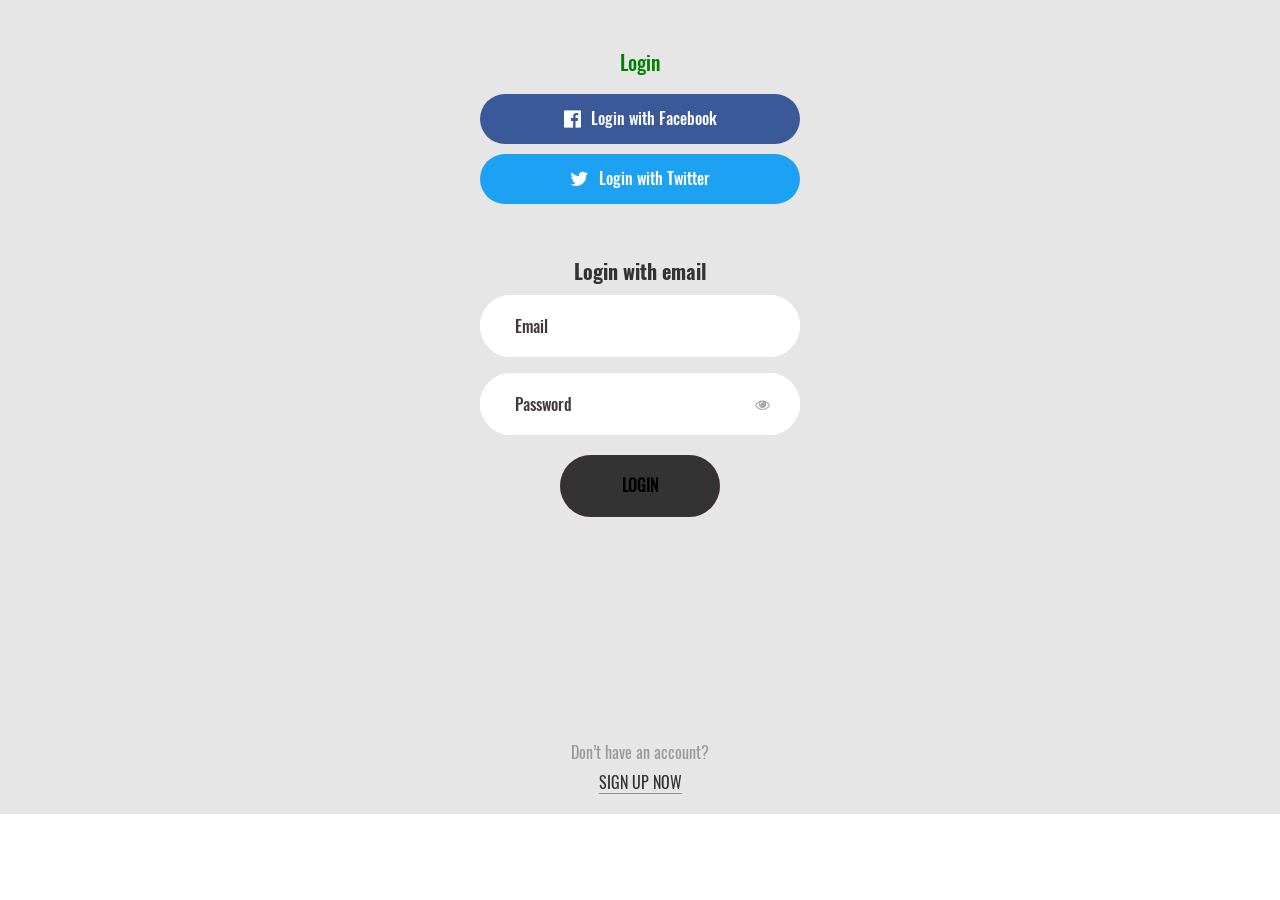
<file: MPITI_NCVT_MAR2022/Login/index.html>
﻿<!DOCTYPE html>
<html lang="en">
<head>
	<title>Login V7</title>
	<meta charset="UTF-8">
	<meta name="viewport" content="width=device-width, initial-scale=1">
<!--===============================================================================================-->	
	<link rel="icon" type="image/png" href="images/icons/favicon.ico"/>
<!--===============================================================================================-->
	<link rel="stylesheet" type="text/css" href="vendor/bootstrap/css/bootstrap.min.css">
<!--===============================================================================================-->
	<link rel="stylesheet" type="text/css" href="fonts/font-awesome-4.7.0/css/font-awesome.min.css">
<!--===============================================================================================-->
	<link rel="stylesheet" type="text/css" href="fonts/Linearicons-Free-v1.0.0/icon-font.min.css">
<!--===============================================================================================-->
	<link rel="stylesheet" type="text/css" href="vendor/animate/animate.css">
<!--===============================================================================================-->	
	<link rel="stylesheet" type="text/css" href="vendor/css-hamburgers/hamburgers.min.css">
<!--===============================================================================================-->
	<link rel="stylesheet" type="text/css" href="vendor/animsition/css/animsition.min.css">
<!--===============================================================================================-->
	<link rel="stylesheet" type="text/css" href="vendor/select2/select2.min.css">
<!--===============================================================================================-->	
	<link rel="stylesheet" type="text/css" href="vendor/daterangepicker/daterangepicker.css">
<!--===============================================================================================-->
	<link rel="stylesheet" type="text/css" href="css/util.css">
	<link rel="stylesheet" type="text/css" href="css/main.css">
<!--===============================================================================================-->
</head>
<body>
	
	<div class="limiter">
		<div class="container-login100">
			<div class="wrap-login100 p-t-90 p-b-30">
				<form class="login100-form validate-form">
					<span class="login100-form-title p-b-40">
						Login
					</span>

					<div>
						<a href="#" class="btn-login-with bg1 m-b-10">
							<i class="fa fa-facebook-official"></i>
							Login with Facebook
						</a>

						<a href="#" class="btn-login-with bg2">
							<i class="fa fa-twitter"></i>
							Login with Twitter
						</a>
					</div>

					<div class="text-center p-t-55 p-b-30">
						<span class="txt1">
							Login with email
						</span>
					</div>

					<div class="wrap-input100 validate-input m-b-16" data-validate="Please enter email: ex@abc.xyz">
						<input class="input100" type="text" name="email" placeholder="Email">
						<span class="focus-input100"></span>
					</div>

					<div class="wrap-input100 validate-input m-b-20" data-validate = "Please enter password">
						<span class="btn-show-pass">
							<i class="fa fa fa-eye"></i>
						</span>
						<input class="input100" type="password" name="pass" placeholder="Password">
						<span class="focus-input100"></span>
					</div>

					<div class="container-login100-form-btn">
						<button class="login100-form-btn">
							Login
						</button>
					</div>
					
					<div class="flex-col-c p-t-224">
						<span class="txt2 p-b-10">
							Don’t have an account?
						</span>

						<a href="#" class="txt3 bo1 hov1">
							Sign up now
						</a>
					</div>
					
				</form>
			</div>
		</div>
	</div>
	
	
<!--===============================================================================================-->
	<script src="vendor/jquery/jquery-3.2.1.min.js"></script>
<!--===============================================================================================-->
	<script src="vendor/animsition/js/animsition.min.js"></script>
<!--===============================================================================================-->
	<script src="vendor/bootstrap/js/popper.js"></script>
	<script src="vendor/bootstrap/js/bootstrap.min.js"></script>
<!--===============================================================================================-->
	<script src="vendor/select2/select2.min.js"></script>
<!--===============================================================================================-->
	<script src="vendor/daterangepicker/moment.min.js"></script>
	<script src="vendor/daterangepicker/daterangepicker.js"></script>
<!--===============================================================================================-->
	<script src="vendor/countdowntime/countdowntime.js"></script>
<!--===============================================================================================-->
	<script src="js/main.js"></script>

</body>
</html>
</file>
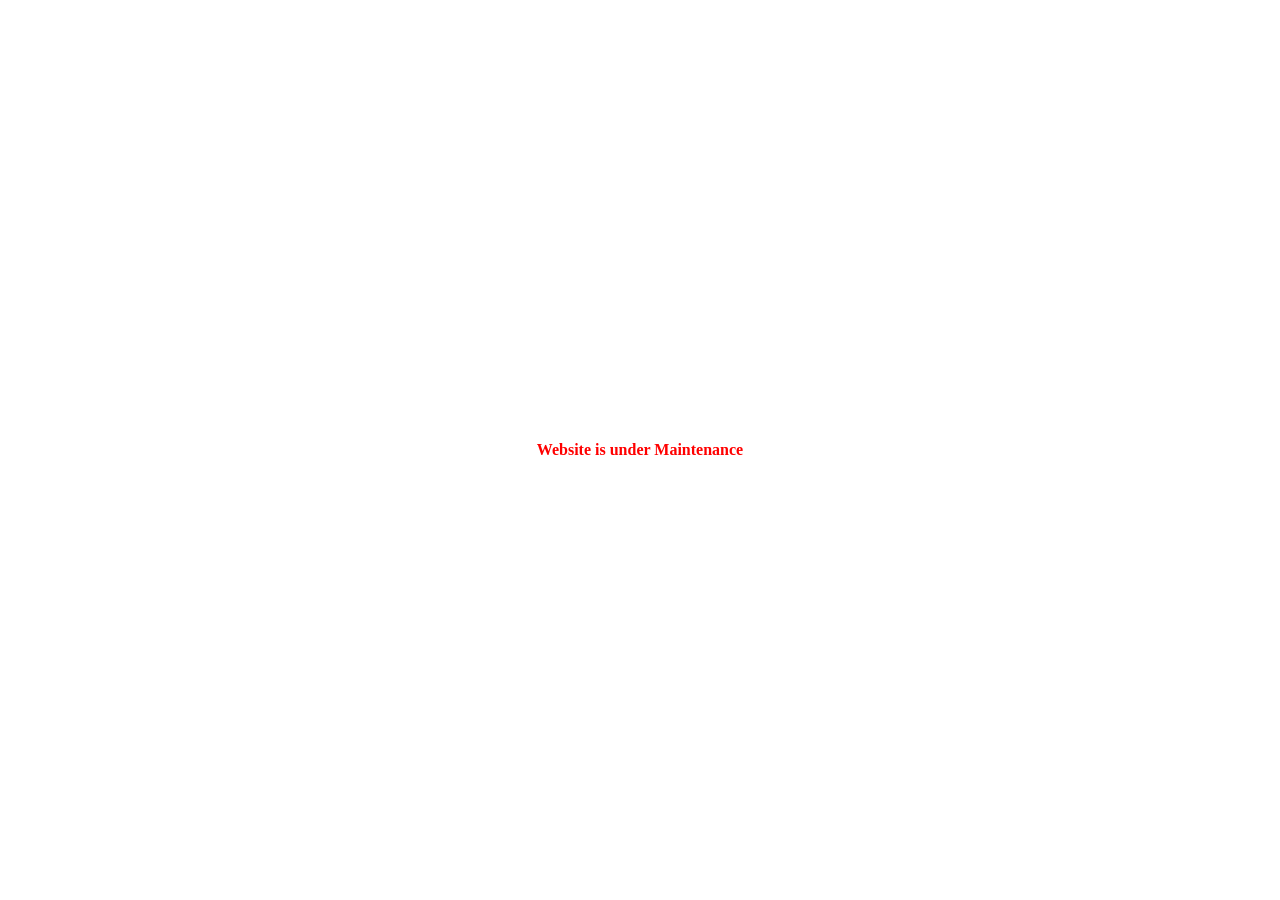
<file: MPITI_NCVT_MAR2022/Maintainence/maint.html>
<html>
<body>
<table width="100%" height="100%">
<tr><td align="center" valign="center"><p align="center"><FONT face="Verdana" color="#ff0000"><STRONG>
Website is under Maintenance</STRONG></FONT></p></td></tr>
</table>


</body>
</html>
</file>
<file: MPITI_NCVT_MAR2022/Login/vendor/daterangepicker/daterangepicker.css>
.daterangepicker {
  position: absolute;
  color: inherit;
  background-color: #fff;
  border-radius: 4px;
  width: 278px;
  padding: 4px;
  margin-top: 1px;
  top: 100px;
  left: 20px;
  /* Calendars */ }
  .daterangepicker:before, .daterangepicker:after {
    position: absolute;
    display: inline-block;
    border-bottom-color: rgba(0, 0, 0, 0.2);
    content: ''; }
  .daterangepicker:before {
    top: -7px;
    border-right: 7px solid transparent;
    border-left: 7px solid transparent;
    border-bottom: 7px solid #ccc; }
  .daterangepicker:after {
    top: -6px;
    border-right: 6px solid transparent;
    border-bottom: 6px solid #fff;
    border-left: 6px solid transparent; }
  .daterangepicker.opensleft:before {
    right: 9px; }
  .daterangepicker.opensleft:after {
    right: 10px; }
  .daterangepicker.openscenter:before {
    left: 0;
    right: 0;
    width: 0;
    margin-left: auto;
    margin-right: auto; }
  .daterangepicker.openscenter:after {
    left: 0;
    right: 0;
    width: 0;
    margin-left: auto;
    margin-right: auto; }
  .daterangepicker.opensright:before {
    left: 9px; }
  .daterangepicker.opensright:after {
    left: 10px; }
  .daterangepicker.dropup {
    margin-top: -5px; }
    .daterangepicker.dropup:before {
      top: initial;
      bottom: -7px;
      border-bottom: initial;
      border-top: 7px solid #ccc; }
    .daterangepicker.dropup:after {
      top: initial;
      bottom: -6px;
      border-bottom: initial;
      border-top: 6px solid #fff; }
  .daterangepicker.dropdown-menu {
    max-width: none;
    z-index: 3001; }
  .daterangepicker.single .ranges, .daterangepicker.single .calendar {
    float: none; }
  .daterangepicker.show-calendar .calendar {
    display: block; }
  .daterangepicker .calendar {
    display: none;
    max-width: 270px;
    margin: 4px; }
    .daterangepicker .calendar.single .calendar-table {
      border: none; }
    .daterangepicker .calendar th, .daterangepicker .calendar td {
      white-space: nowrap;
      text-align: center;
      min-width: 32px; }
  .daterangepicker .calendar-table {
    border: 1px solid #fff;
    padding: 4px;
    border-radius: 4px;
    background-color: #fff; }
  .daterangepicker table {
    width: 100%;
    margin: 0; }
  .daterangepicker td, .daterangepicker th {
    text-align: center;
    width: 20px;
    height: 20px;
    border-radius: 4px;
    border: 1px solid transparent;
    white-space: nowrap;
    cursor: pointer; }
    .daterangepicker td.available:hover, .daterangepicker th.available:hover {
      background-color: #eee;
      border-color: transparent;
      color: inherit; }
    .daterangepicker td.week, .daterangepicker th.week {
      font-size: 80%;
      color: #ccc; }
  .daterangepicker td.off, .daterangepicker td.off.in-range, .daterangepicker td.off.start-date, .daterangepicker td.off.end-date {
    background-color: #fff;
    border-color: transparent;
    color: #999; }
  .daterangepicker td.in-range {
    background-color: #ebf4f8;
    border-color: transparent;
    color: #000;
    border-radius: 0; }
  .daterangepicker td.start-date {
    border-radius: 4px 0 0 4px; }
  .daterangepicker td.end-date {
    border-radius: 0 4px 4px 0; }
  .daterangepicker td.start-date.end-date {
    border-radius: 4px; }
  .daterangepicker td.active, .daterangepicker td.active:hover {
    background-color: #357ebd;
    border-color: transparent;
    color: #fff; }
  .daterangepicker th.month {
    width: auto; }
  .daterangepicker td.disabled, .daterangepicker option.disabled {
    color: #999;
    cursor: not-allowed;
    text-decoration: line-through; }
  .daterangepicker select.monthselect, .daterangepicker select.yearselect {
    font-size: 12px;
    padding: 1px;
    height: auto;
    margin: 0;
    cursor: default; }
  .daterangepicker select.monthselect {
    margin-right: 2%;
    width: 56%; }
  .daterangepicker select.yearselect {
    width: 40%; }
  .daterangepicker select.hourselect, .daterangepicker select.minuteselect, .daterangepicker select.secondselect, .daterangepicker select.ampmselect {
    width: 50px;
    margin-bottom: 0; }
  .daterangepicker .input-mini {
    border: 1px solid #ccc;
    border-radius: 4px;
    color: #555;
    height: 30px;
    line-height: 30px;
    display: block;
    vertical-align: middle;
    margin: 0 0 5px 0;
    padding: 0 6px 0 28px;
    width: 100%; }
    .daterangepicker .input-mini.active {
      border: 1px solid #08c;
      border-radius: 4px; }
  .daterangepicker .daterangepicker_input {
    position: relative; }
    .daterangepicker .daterangepicker_input i {
      position: absolute;
      left: 8px;
      top: 8px; }
  .daterangepicker.rtl .input-mini {
    padding-right: 28px;
    padding-left: 6px; }
  .daterangepicker.rtl .daterangepicker_input i {
    left: auto;
    right: 8px; }
  .daterangepicker .calendar-time {
    text-align: center;
    margin: 5px auto;
    line-height: 30px;
    position: relative;
    padding-left: 28px; }
    .daterangepicker .calendar-time select.disabled {
      color: #ccc;
      cursor: not-allowed; }

.ranges {
  font-size: 11px;
  float: none;
  margin: 4px;
  text-align: left; }
  .ranges ul {
    list-style: none;
    margin: 0 auto;
    padding: 0;
    width: 100%; }
  .ranges li {
    font-size: 13px;
    background-color: #f5f5f5;
    border: 1px solid #f5f5f5;
    border-radius: 4px;
    color: #08c;
    padding: 3px 12px;
    margin-bottom: 8px;
    cursor: pointer; }
    .ranges li:hover {
      background-color: #08c;
      border: 1px solid #08c;
      color: #fff; }
    .ranges li.active {
      background-color: #08c;
      border: 1px solid #08c;
      color: #fff; }

/*  Larger Screen Styling */
@media (min-width: 564px) {
  .daterangepicker {
    width: auto; }
    .daterangepicker .ranges ul {
      width: 160px; }
    .daterangepicker.single .ranges ul {
      width: 100%; }
    .daterangepicker.single .calendar.left {
      clear: none; }
    .daterangepicker.single.ltr .ranges, .daterangepicker.single.ltr .calendar {
      float: left; }
    .daterangepicker.single.rtl .ranges, .daterangepicker.single.rtl .calendar {
      float: right; }
    .daterangepicker.ltr {
      direction: ltr;
      text-align: left; }
      .daterangepicker.ltr .calendar.left {
        clear: left;
        margin-right: 0; }
        .daterangepicker.ltr .calendar.left .calendar-table {
          border-right: none;
          border-top-right-radius: 0;
          border-bottom-right-radius: 0; }
      .daterangepicker.ltr .calendar.right {
        margin-left: 0; }
        .daterangepicker.ltr .calendar.right .calendar-table {
          border-left: none;
          border-top-left-radius: 0;
          border-bottom-left-radius: 0; }
      .daterangepicker.ltr .left .daterangepicker_input {
        padding-right: 12px; }
      .daterangepicker.ltr .calendar.left .calendar-table {
        padding-right: 12px; }
      .daterangepicker.ltr .ranges, .daterangepicker.ltr .calendar {
        float: left; }
    .daterangepicker.rtl {
      direction: rtl;
      text-align: right; }
      .daterangepicker.rtl .calendar.left {
        clear: right;
        margin-left: 0; }
        .daterangepicker.rtl .calendar.left .calendar-table {
          border-left: none;
          border-top-left-radius: 0;
          border-bottom-left-radius: 0; }
      .daterangepicker.rtl .calendar.right {
        margin-right: 0; }
        .daterangepicker.rtl .calendar.right .calendar-table {
          border-right: none;
          border-top-right-radius: 0;
          border-bottom-right-radius: 0; }
      .daterangepicker.rtl .left .daterangepicker_input {
        padding-left: 12px; }
      .daterangepicker.rtl .calendar.left .calendar-table {
        padding-left: 12px; }
      .daterangepicker.rtl .ranges, .daterangepicker.rtl .calendar {
        text-align: right;
        float: right; } }
@media (min-width: 730px) {
  .daterangepicker .ranges {
    width: auto; }
  .daterangepicker.ltr .ranges {
    float: left; }
  .daterangepicker.rtl .ranges {
    float: right; }
  .daterangepicker .calendar.left {
    clear: none !important; } }
</file>
<file: MPITI_NCVT_MAR2022/Login/css/util.css>
/*[ FONT SIZE ]
///////////////////////////////////////////////////////////
*/
.fs-1 {font-size: 1px;}
.fs-2 {font-size: 2px;}
.fs-3 {font-size: 3px;}
.fs-4 {font-size: 4px;}
.fs-5 {font-size: 5px;}
.fs-6 {font-size: 6px;}
.fs-7 {font-size: 7px;}
.fs-8 {font-size: 8px;}
.fs-9 {font-size: 9px;}
.fs-10 {font-size: 10px;}
.fs-11 {font-size: 11px;}
.fs-12 {font-size: 12px;}
.fs-13 {font-size: 13px;}
.fs-14 {font-size: 14px;}
.fs-15 {font-size: 15px;}
.fs-16 {font-size: 16px;}
.fs-17 {font-size: 17px;}
.fs-18 {font-size: 18px;}
.fs-19 {font-size: 19px;}
.fs-20 {font-size: 20px;}
.fs-21 {font-size: 21px;}
.fs-22 {font-size: 22px;}
.fs-23 {font-size: 23px;}
.fs-24 {font-size: 24px;}
.fs-25 {font-size: 25px;}
.fs-26 {font-size: 26px;}
.fs-27 {font-size: 27px;}
.fs-28 {font-size: 28px;}
.fs-29 {font-size: 29px;}
.fs-30 {font-size: 30px;}
.fs-31 {font-size: 31px;}
.fs-32 {font-size: 32px;}
.fs-33 {font-size: 33px;}
.fs-34 {font-size: 34px;}
.fs-35 {font-size: 35px;}
.fs-36 {font-size: 36px;}
.fs-37 {font-size: 37px;}
.fs-38 {font-size: 38px;}
.fs-39 {font-size: 39px;}
.fs-40 {font-size: 40px;}
.fs-41 {font-size: 41px;}
.fs-42 {font-size: 42px;}
.fs-43 {font-size: 43px;}
.fs-44 {font-size: 44px;}
.fs-45 {font-size: 45px;}
.fs-46 {font-size: 46px;}
.fs-47 {font-size: 47px;}
.fs-48 {font-size: 48px;}
.fs-49 {font-size: 49px;}
.fs-50 {font-size: 50px;}
.fs-51 {font-size: 51px;}
.fs-52 {font-size: 52px;}
.fs-53 {font-size: 53px;}
.fs-54 {font-size: 54px;}
.fs-55 {font-size: 55px;}
.fs-56 {font-size: 56px;}
.fs-57 {font-size: 57px;}
.fs-58 {font-size: 58px;}
.fs-59 {font-size: 59px;}
.fs-60 {font-size: 60px;}
.fs-61 {font-size: 61px;}
.fs-62 {font-size: 62px;}
.fs-63 {font-size: 63px;}
.fs-64 {font-size: 64px;}
.fs-65 {font-size: 65px;}
.fs-66 {font-size: 66px;}
.fs-67 {font-size: 67px;}
.fs-68 {font-size: 68px;}
.fs-69 {font-size: 69px;}
.fs-70 {font-size: 70px;}
.fs-71 {font-size: 71px;}
.fs-72 {font-size: 72px;}
.fs-73 {font-size: 73px;}
.fs-74 {font-size: 74px;}
.fs-75 {font-size: 75px;}
.fs-76 {font-size: 76px;}
.fs-77 {font-size: 77px;}
.fs-78 {font-size: 78px;}
.fs-79 {font-size: 79px;}
.fs-80 {font-size: 80px;}
.fs-81 {font-size: 81px;}
.fs-82 {font-size: 82px;}
.fs-83 {font-size: 83px;}
.fs-84 {font-size: 84px;}
.fs-85 {font-size: 85px;}
.fs-86 {font-size: 86px;}
.fs-87 {font-size: 87px;}
.fs-88 {font-size: 88px;}
.fs-89 {font-size: 89px;}
.fs-90 {font-size: 90px;}
.fs-91 {font-size: 91px;}
.fs-92 {font-size: 92px;}
.fs-93 {font-size: 93px;}
.fs-94 {font-size: 94px;}
.fs-95 {font-size: 95px;}
.fs-96 {font-size: 96px;}
.fs-97 {font-size: 97px;}
.fs-98 {font-size: 98px;}
.fs-99 {font-size: 99px;}
.fs-100 {font-size: 100px;}
.fs-101 {font-size: 101px;}
.fs-102 {font-size: 102px;}
.fs-103 {font-size: 103px;}
.fs-104 {font-size: 104px;}
.fs-105 {font-size: 105px;}
.fs-106 {font-size: 106px;}
.fs-107 {font-size: 107px;}
.fs-108 {font-size: 108px;}
.fs-109 {font-size: 109px;}
.fs-110 {font-size: 110px;}
.fs-111 {font-size: 111px;}
.fs-112 {font-size: 112px;}
.fs-113 {font-size: 113px;}
.fs-114 {font-size: 114px;}
.fs-115 {font-size: 115px;}
.fs-116 {font-size: 116px;}
.fs-117 {font-size: 117px;}
.fs-118 {font-size: 118px;}
.fs-119 {font-size: 119px;}
.fs-120 {font-size: 120px;}
.fs-121 {font-size: 121px;}
.fs-122 {font-size: 122px;}
.fs-123 {font-size: 123px;}
.fs-124 {font-size: 124px;}
.fs-125 {font-size: 125px;}
.fs-126 {font-size: 126px;}
.fs-127 {font-size: 127px;}
.fs-128 {font-size: 128px;}
.fs-129 {font-size: 129px;}
.fs-130 {font-size: 130px;}
.fs-131 {font-size: 131px;}
.fs-132 {font-size: 132px;}
.fs-133 {font-size: 133px;}
.fs-134 {font-size: 134px;}
.fs-135 {font-size: 135px;}
.fs-136 {font-size: 136px;}
.fs-137 {font-size: 137px;}
.fs-138 {font-size: 138px;}
.fs-139 {font-size: 139px;}
.fs-140 {font-size: 140px;}
.fs-141 {font-size: 141px;}
.fs-142 {font-size: 142px;}
.fs-143 {font-size: 143px;}
.fs-144 {font-size: 144px;}
.fs-145 {font-size: 145px;}
.fs-146 {font-size: 146px;}
.fs-147 {font-size: 147px;}
.fs-148 {font-size: 148px;}
.fs-149 {font-size: 149px;}
.fs-150 {font-size: 150px;}
.fs-151 {font-size: 151px;}
.fs-152 {font-size: 152px;}
.fs-153 {font-size: 153px;}
.fs-154 {font-size: 154px;}
.fs-155 {font-size: 155px;}
.fs-156 {font-size: 156px;}
.fs-157 {font-size: 157px;}
.fs-158 {font-size: 158px;}
.fs-159 {font-size: 159px;}
.fs-160 {font-size: 160px;}
.fs-161 {font-size: 161px;}
.fs-162 {font-size: 162px;}
.fs-163 {font-size: 163px;}
.fs-164 {font-size: 164px;}
.fs-165 {font-size: 165px;}
.fs-166 {font-size: 166px;}
.fs-167 {font-size: 167px;}
.fs-168 {font-size: 168px;}
.fs-169 {font-size: 169px;}
.fs-170 {font-size: 170px;}
.fs-171 {font-size: 171px;}
.fs-172 {font-size: 172px;}
.fs-173 {font-size: 173px;}
.fs-174 {font-size: 174px;}
.fs-175 {font-size: 175px;}
.fs-176 {font-size: 176px;}
.fs-177 {font-size: 177px;}
.fs-178 {font-size: 178px;}
.fs-179 {font-size: 179px;}
.fs-180 {font-size: 180px;}
.fs-181 {font-size: 181px;}
.fs-182 {font-size: 182px;}
.fs-183 {font-size: 183px;}
.fs-184 {font-size: 184px;}
.fs-185 {font-size: 185px;}
.fs-186 {font-size: 186px;}
.fs-187 {font-size: 187px;}
.fs-188 {font-size: 188px;}
.fs-189 {font-size: 189px;}
.fs-190 {font-size: 190px;}
.fs-191 {font-size: 191px;}
.fs-192 {font-size: 192px;}
.fs-193 {font-size: 193px;}
.fs-194 {font-size: 194px;}
.fs-195 {font-size: 195px;}
.fs-196 {font-size: 196px;}
.fs-197 {font-size: 197px;}
.fs-198 {font-size: 198px;}
.fs-199 {font-size: 199px;}
.fs-200 {font-size: 200px;}

/*[ PADDING ]
///////////////////////////////////////////////////////////
*/
.p-t-0 {padding-top: 0px;}
.p-t-1 {padding-top: 1px;}
.p-t-2 {padding-top: 2px;}
.p-t-3 {padding-top: 3px;}
.p-t-4 {padding-top: 4px;}
.p-t-5 {padding-top: 5px;}
.p-t-6 {padding-top: 6px;}
.p-t-7 {padding-top: 7px;}
.p-t-8 {padding-top: 8px;}
.p-t-9 {padding-top: 9px;}
.p-t-10 {padding-top: 10px;}
.p-t-11 {padding-top: 11px;}
.p-t-12 {padding-top: 12px;}
.p-t-13 {padding-top: 13px;}
.p-t-14 {padding-top: 14px;}
.p-t-15 {padding-top: 15px;}
.p-t-16 {padding-top: 16px;}
.p-t-17 {padding-top: 17px;}
.p-t-18 {padding-top: 18px;}
.p-t-19 {padding-top: 19px;}
.p-t-20 {padding-top: 20px;}
.p-t-21 {padding-top: 21px;}
.p-t-22 {padding-top: 22px;}
.p-t-23 {padding-top: 23px;}
.p-t-24 {padding-top: 24px;}
.p-t-25 {padding-top: 25px;}
.p-t-26 {padding-top: 26px;}
.p-t-27 {padding-top: 27px;}
.p-t-28 {padding-top: 28px;}
.p-t-29 {padding-top: 29px;}
.p-t-30 {padding-top: 30px;}
.p-t-31 {padding-top: 31px;}
.p-t-32 {padding-top: 32px;}
.p-t-33 {padding-top: 33px;}
.p-t-34 {padding-top: 34px;}
.p-t-35 {padding-top: 35px;}
.p-t-36 {padding-top: 36px;}
.p-t-37 {padding-top: 37px;}
.p-t-38 {padding-top: 38px;}
.p-t-39 {padding-top: 39px;}
.p-t-40 {padding-top: 40px;}
.p-t-41 {padding-top: 41px;}
.p-t-42 {padding-top: 42px;}
.p-t-43 {padding-top: 43px;}
.p-t-44 {padding-top: 44px;}
.p-t-45 {padding-top: 45px;}
.p-t-46 {padding-top: 46px;}
.p-t-47 {padding-top: 47px;}
.p-t-48 {padding-top: 48px;}
.p-t-49 {padding-top: 49px;}
.p-t-50 {padding-top: 50px;}
.p-t-51 {padding-top: 51px;}
.p-t-52 {padding-top: 52px;}
.p-t-53 {padding-top: 53px;}
.p-t-54 {padding-top: 54px;}
.p-t-55 {padding-top: 55px;}
.p-t-56 {padding-top: 56px;}
.p-t-57 {padding-top: 57px;}
.p-t-58 {padding-top: 58px;}
.p-t-59 {padding-top: 59px;}
.p-t-60 {padding-top: 60px;}
.p-t-61 {padding-top: 61px;}
.p-t-62 {padding-top: 62px;}
.p-t-63 {padding-top: 63px;}
.p-t-64 {padding-top: 64px;}
.p-t-65 {padding-top: 65px;}
.p-t-66 {padding-top: 66px;}
.p-t-67 {padding-top: 67px;}
.p-t-68 {padding-top: 68px;}
.p-t-69 {padding-top: 69px;}
.p-t-70 {padding-top: 70px;}
.p-t-71 {padding-top: 71px;}
.p-t-72 {padding-top: 72px;}
.p-t-73 {padding-top: 73px;}
.p-t-74 {padding-top: 74px;}
.p-t-75 {padding-top: 75px;}
.p-t-76 {padding-top: 76px;}
.p-t-77 {padding-top: 77px;}
.p-t-78 {padding-top: 78px;}
.p-t-79 {padding-top: 79px;}
.p-t-80 {padding-top: 80px;}
.p-t-81 {padding-top: 81px;}
.p-t-82 {padding-top: 82px;}
.p-t-83 {padding-top: 83px;}
.p-t-84 {padding-top: 84px;}
.p-t-85 {padding-top: 85px;}
.p-t-86 {padding-top: 86px;}
.p-t-87 {padding-top: 87px;}
.p-t-88 {padding-top: 88px;}
.p-t-89 {padding-top: 89px;}
.p-t-90 {padding-top: 20px;}
.p-t-91 {padding-top: 91px;}
.p-t-92 {padding-top: 92px;}
.p-t-93 {padding-top: 93px;}
.p-t-94 {padding-top: 94px;}
.p-t-95 {padding-top: 95px;}
.p-t-96 {padding-top: 96px;}
.p-t-97 {padding-top: 97px;}
.p-t-98 {padding-top: 98px;}
.p-t-99 {padding-top: 99px;}
.p-t-100 {padding-top: 100px;}
.p-t-101 {padding-top: 101px;}
.p-t-102 {padding-top: 102px;}
.p-t-103 {padding-top: 103px;}
.p-t-104 {padding-top: 104px;}
.p-t-105 {padding-top: 105px;}
.p-t-106 {padding-top: 106px;}
.p-t-107 {padding-top: 107px;}
.p-t-108 {padding-top: 108px;}
.p-t-109 {padding-top: 109px;}
.p-t-110 {padding-top: 110px;}
.p-t-111 {padding-top: 111px;}
.p-t-112 {padding-top: 112px;}
.p-t-113 {padding-top: 113px;}
.p-t-114 {padding-top: 114px;}
.p-t-115 {padding-top: 115px;}
.p-t-116 {padding-top: 116px;}
.p-t-117 {padding-top: 117px;}
.p-t-118 {padding-top: 118px;}
.p-t-119 {padding-top: 119px;}
.p-t-120 {padding-top: 120px;}
.p-t-121 {padding-top: 121px;}
.p-t-122 {padding-top: 122px;}
.p-t-123 {padding-top: 123px;}
.p-t-124 {padding-top: 124px;}
.p-t-125 {padding-top: 125px;}
.p-t-126 {padding-top: 126px;}
.p-t-127 {padding-top: 127px;}
.p-t-128 {padding-top: 128px;}
.p-t-129 {padding-top: 129px;}
.p-t-130 {padding-top: 130px;}
.p-t-131 {padding-top: 131px;}
.p-t-132 {padding-top: 132px;}
.p-t-133 {padding-top: 133px;}
.p-t-134 {padding-top: 134px;}
.p-t-135 {padding-top: 135px;}
.p-t-136 {padding-top: 136px;}
.p-t-137 {padding-top: 137px;}
.p-t-138 {padding-top: 138px;}
.p-t-139 {padding-top: 139px;}
.p-t-140 {padding-top: 140px;}
.p-t-141 {padding-top: 141px;}
.p-t-142 {padding-top: 142px;}
.p-t-143 {padding-top: 143px;}
.p-t-144 {padding-top: 144px;}
.p-t-145 {padding-top: 145px;}
.p-t-146 {padding-top: 146px;}
.p-t-147 {padding-top: 147px;}
.p-t-148 {padding-top: 148px;}
.p-t-149 {padding-top: 149px;}
.p-t-150 {padding-top: 150px;}
.p-t-151 {padding-top: 151px;}
.p-t-152 {padding-top: 152px;}
.p-t-153 {padding-top: 153px;}
.p-t-154 {padding-top: 154px;}
.p-t-155 {padding-top: 155px;}
.p-t-156 {padding-top: 156px;}
.p-t-157 {padding-top: 157px;}
.p-t-158 {padding-top: 158px;}
.p-t-159 {padding-top: 159px;}
.p-t-160 {padding-top: 160px;}
.p-t-161 {padding-top: 161px;}
.p-t-162 {padding-top: 162px;}
.p-t-163 {padding-top: 163px;}
.p-t-164 {padding-top: 164px;}
.p-t-165 {padding-top: 165px;}
.p-t-166 {padding-top: 166px;}
.p-t-167 {padding-top: 167px;}
.p-t-168 {padding-top: 168px;}
.p-t-169 {padding-top: 169px;}
.p-t-170 {padding-top: 170px;}
.p-t-171 {padding-top: 171px;}
.p-t-172 {padding-top: 172px;}
.p-t-173 {padding-top: 173px;}
.p-t-174 {padding-top: 174px;}
.p-t-175 {padding-top: 175px;}
.p-t-176 {padding-top: 176px;}
.p-t-177 {padding-top: 177px;}
.p-t-178 {padding-top: 178px;}
.p-t-179 {padding-top: 179px;}
.p-t-180 {padding-top: 180px;}
.p-t-181 {padding-top: 181px;}
.p-t-182 {padding-top: 182px;}
.p-t-183 {padding-top: 183px;}
.p-t-184 {padding-top: 184px;}
.p-t-185 {padding-top: 185px;}
.p-t-186 {padding-top: 186px;}
.p-t-187 {padding-top: 187px;}
.p-t-188 {padding-top: 188px;}
.p-t-189 {padding-top: 189px;}
.p-t-190 {padding-top: 190px;}
.p-t-191 {padding-top: 191px;}
.p-t-192 {padding-top: 192px;}
.p-t-193 {padding-top: 193px;}
.p-t-194 {padding-top: 194px;}
.p-t-195 {padding-top: 195px;}
.p-t-196 {padding-top: 196px;}
.p-t-197 {padding-top: 197px;}
.p-t-198 {padding-top: 198px;}
.p-t-199 {padding-top: 199px;}
.p-t-200 {padding-top: 200px;}
.p-t-201 {padding-top: 201px;}
.p-t-202 {padding-top: 202px;}
.p-t-203 {padding-top: 203px;}
.p-t-204 {padding-top: 204px;}
.p-t-205 {padding-top: 205px;}
.p-t-206 {padding-top: 206px;}
.p-t-207 {padding-top: 207px;}
.p-t-208 {padding-top: 208px;}
.p-t-209 {padding-top: 209px;}
.p-t-210 {padding-top: 210px;}
.p-t-211 {padding-top: 211px;}
.p-t-212 {padding-top: 212px;}
.p-t-213 {padding-top: 213px;}
.p-t-214 {padding-top: 214px;}
.p-t-215 {padding-top: 215px;}
.p-t-216 {padding-top: 216px;}
.p-t-217 {padding-top: 217px;}
.p-t-218 {padding-top: 218px;}
.p-t-219 {padding-top: 219px;}
.p-t-220 {padding-top: 220px;}
.p-t-221 {padding-top: 221px;}
.p-t-222 {padding-top: 222px;}
.p-t-223 {padding-top: 223px;}
.p-t-224 {padding-top: 224px;}
.p-t-225 {padding-top: 225px;}
.p-t-226 {padding-top: 226px;}
.p-t-227 {padding-top: 227px;}
.p-t-228 {padding-top: 228px;}
.p-t-229 {padding-top: 229px;}
.p-t-230 {padding-top: 230px;}
.p-t-231 {padding-top: 231px;}
.p-t-232 {padding-top: 232px;}
.p-t-233 {padding-top: 233px;}
.p-t-234 {padding-top: 234px;}
.p-t-235 {padding-top: 235px;}
.p-t-236 {padding-top: 236px;}
.p-t-237 {padding-top: 237px;}
.p-t-238 {padding-top: 238px;}
.p-t-239 {padding-top: 239px;}
.p-t-240 {padding-top: 240px;}
.p-t-241 {padding-top: 241px;}
.p-t-242 {padding-top: 242px;}
.p-t-243 {padding-top: 243px;}
.p-t-244 {padding-top: 244px;}
.p-t-245 {padding-top: 245px;}
.p-t-246 {padding-top: 246px;}
.p-t-247 {padding-top: 247px;}
.p-t-248 {padding-top: 248px;}
.p-t-249 {padding-top: 249px;}
.p-t-250 {padding-top: 250px;}
.p-b-0 {padding-bottom: 0px;}
.p-b-1 {padding-bottom: 1px;}
.p-b-2 {padding-bottom: 2px;}
.p-b-3 {padding-bottom: 3px;}
.p-b-4 {padding-bottom: 4px;}
.p-b-5 {padding-bottom: 5px;}
.p-b-6 {padding-bottom: 6px;}
.p-b-7 {padding-bottom: 7px;}
.p-b-8 {padding-bottom: 8px;}
.p-b-9 {padding-bottom: 9px;}
.p-b-10 {padding-bottom: 10px;}
.p-b-11 {padding-bottom: 11px;}
.p-b-12 {padding-bottom: 12px;}
.p-b-13 {padding-bottom: 13px;}
.p-b-14 {padding-bottom: 14px;}
.p-b-15 {padding-bottom: 15px;}
.p-b-16 {padding-bottom: 16px;}
.p-b-17 {padding-bottom: 17px;}
.p-b-18 {padding-bottom: 18px;}
.p-b-19 {padding-bottom: 19px;}
.p-b-20 {padding-bottom: 20px;}
.p-b-21 {padding-bottom: 21px;}
.p-b-22 {padding-bottom: 22px;}
.p-b-23 {padding-bottom: 23px;}
.p-b-24 {padding-bottom: 24px;}
.p-b-25 {padding-bottom: 25px;}
.p-b-26 {padding-bottom: 26px;}
.p-b-27 {padding-bottom: 27px;}
.p-b-28 {padding-bottom: 28px;}
.p-b-29 {padding-bottom: 29px;}
.p-b-30 {padding-bottom: 10px;}
.p-b-31 {padding-bottom: 31px;}
.p-b-32 {padding-bottom: 32px;}
.p-b-33 {padding-bottom: 33px;}
.p-b-34 {padding-bottom: 34px;}
.p-b-35 {padding-bottom: 35px;}
.p-b-36 {padding-bottom: 36px;}
.p-b-37 {padding-bottom: 37px;}
.p-b-38 {padding-bottom: 38px;}
.p-b-39 {padding-bottom: 39px;}
.p-b-40 {padding-bottom: 20px;padding-top:20px}
.p-b-41 {padding-bottom: 41px;}
.p-b-42 {padding-bottom: 42px;}
.p-b-43 {padding-bottom: 43px;}
.p-b-44 {padding-bottom: 44px;}
.p-b-45 {padding-bottom: 45px;}
.p-b-46 {padding-bottom: 46px;}
.p-b-47 {padding-bottom: 47px;}
.p-b-48 {padding-bottom: 48px;}
.p-b-49 {padding-bottom: 49px;}
.p-b-50 {padding-bottom: 50px;}
.p-b-51 {padding-bottom: 51px;}
.p-b-52 {padding-bottom: 52px;}
.p-b-53 {padding-bottom: 53px;}
.p-b-54 {padding-bottom: 54px;}
.p-b-55 {padding-bottom: 55px;}
.p-b-56 {padding-bottom: 56px;}
.p-b-57 {padding-bottom: 57px;}
.p-b-58 {padding-bottom: 58px;}
.p-b-59 {padding-bottom: 59px;}
.p-b-60 {padding-bottom: 60px;}
.p-b-61 {padding-bottom: 61px;}
.p-b-62 {padding-bottom: 62px;}
.p-b-63 {padding-bottom: 63px;}
.p-b-64 {padding-bottom: 64px;}
.p-b-65 {padding-bottom: 65px;}
.p-b-66 {padding-bottom: 66px;}
.p-b-67 {padding-bottom: 67px;}
.p-b-68 {padding-bottom: 68px;}
.p-b-69 {padding-bottom: 69px;}
.p-b-70 {padding-bottom: 70px;}
.p-b-71 {padding-bottom: 71px;}
.p-b-72 {padding-bottom: 72px;}
.p-b-73 {padding-bottom: 73px;}
.p-b-74 {padding-bottom: 74px;}
.p-b-75 {padding-bottom: 75px;}
.p-b-76 {padding-bottom: 76px;}
.p-b-77 {padding-bottom: 77px;}
.p-b-78 {padding-bottom: 78px;}
.p-b-79 {padding-bottom: 79px;}
.p-b-80 {padding-bottom: 80px;}
.p-b-81 {padding-bottom: 81px;}
.p-b-82 {padding-bottom: 82px;}
.p-b-83 {padding-bottom: 83px;}
.p-b-84 {padding-bottom: 84px;}
.p-b-85 {padding-bottom: 85px;}
.p-b-86 {padding-bottom: 86px;}
.p-b-87 {padding-bottom: 87px;}
.p-b-88 {padding-bottom: 88px;}
.p-b-89 {padding-bottom: 89px;}
.p-b-90 {padding-bottom: 90px;}
.p-b-91 {padding-bottom: 91px;}
.p-b-92 {padding-bottom: 92px;}
.p-b-93 {padding-bottom: 93px;}
.p-b-94 {padding-bottom: 94px;}
.p-b-95 {padding-bottom: 95px;}
.p-b-96 {padding-bottom: 96px;}
.p-b-97 {padding-bottom: 97px;}
.p-b-98 {padding-bottom: 98px;}
.p-b-99 {padding-bottom: 99px;}
.p-b-100 {padding-bottom: 100px;}
.p-b-101 {padding-bottom: 101px;}
.p-b-102 {padding-bottom: 102px;}
.p-b-103 {padding-bottom: 103px;}
.p-b-104 {padding-bottom: 104px;}
.p-b-105 {padding-bottom: 105px;}
.p-b-106 {padding-bottom: 106px;}
.p-b-107 {padding-bottom: 107px;}
.p-b-108 {padding-bottom: 108px;}
.p-b-109 {padding-bottom: 109px;}
.p-b-110 {padding-bottom: 110px;}
.p-b-111 {padding-bottom: 111px;}
.p-b-112 {padding-bottom: 112px;}
.p-b-113 {padding-bottom: 113px;}
.p-b-114 {padding-bottom: 114px;}
.p-b-115 {padding-bottom: 115px;}
.p-b-116 {padding-bottom: 116px;}
.p-b-117 {padding-bottom: 117px;}
.p-b-118 {padding-bottom: 118px;}
.p-b-119 {padding-bottom: 119px;}
.p-b-120 {padding-bottom: 120px;}
.p-b-121 {padding-bottom: 121px;}
.p-b-122 {padding-bottom: 122px;}
.p-b-123 {padding-bottom: 123px;}
.p-b-124 {padding-bottom: 124px;}
.p-b-125 {padding-bottom: 125px;}
.p-b-126 {padding-bottom: 126px;}
.p-b-127 {padding-bottom: 127px;}
.p-b-128 {padding-bottom: 128px;}
.p-b-129 {padding-bottom: 129px;}
.p-b-130 {padding-bottom: 130px;}
.p-b-131 {padding-bottom: 131px;}
.p-b-132 {padding-bottom: 132px;}
.p-b-133 {padding-bottom: 133px;}
.p-b-134 {padding-bottom: 134px;}
.p-b-135 {padding-bottom: 135px;}
.p-b-136 {padding-bottom: 136px;}
.p-b-137 {padding-bottom: 137px;}
.p-b-138 {padding-bottom: 138px;}
.p-b-139 {padding-bottom: 139px;}
.p-b-140 {padding-bottom: 140px;}
.p-b-141 {padding-bottom: 141px;}
.p-b-142 {padding-bottom: 142px;}
.p-b-143 {padding-bottom: 143px;}
.p-b-144 {padding-bottom: 144px;}
.p-b-145 {padding-bottom: 145px;}
.p-b-146 {padding-bottom: 146px;}
.p-b-147 {padding-bottom: 147px;}
.p-b-148 {padding-bottom: 148px;}
.p-b-149 {padding-bottom: 149px;}
.p-b-150 {padding-bottom: 150px;}
.p-b-151 {padding-bottom: 151px;}
.p-b-152 {padding-bottom: 152px;}
.p-b-153 {padding-bottom: 153px;}
.p-b-154 {padding-bottom: 154px;}
.p-b-155 {padding-bottom: 155px;}
.p-b-156 {padding-bottom: 156px;}
.p-b-157 {padding-bottom: 157px;}
.p-b-158 {padding-bottom: 158px;}
.p-b-159 {padding-bottom: 159px;}
.p-b-160 {padding-bottom: 160px;}
.p-b-161 {padding-bottom: 161px;}
.p-b-162 {padding-bottom: 162px;}
.p-b-163 {padding-bottom: 163px;}
.p-b-164 {padding-bottom: 164px;}
.p-b-165 {padding-bottom: 165px;}
.p-b-166 {padding-bottom: 166px;}
.p-b-167 {padding-bottom: 167px;}
.p-b-168 {padding-bottom: 168px;}
.p-b-169 {padding-bottom: 169px;}
.p-b-170 {padding-bottom: 170px;}
.p-b-171 {padding-bottom: 171px;}
.p-b-172 {padding-bottom: 172px;}
.p-b-173 {padding-bottom: 173px;}
.p-b-174 {padding-bottom: 174px;}
.p-b-175 {padding-bottom: 175px;}
.p-b-176 {padding-bottom: 176px;}
.p-b-177 {padding-bottom: 177px;}
.p-b-178 {padding-bottom: 178px;}
.p-b-179 {padding-bottom: 179px;}
.p-b-180 {padding-bottom: 180px;}
.p-b-181 {padding-bottom: 181px;}
.p-b-182 {padding-bottom: 182px;}
.p-b-183 {padding-bottom: 183px;}
.p-b-184 {padding-bottom: 184px;}
.p-b-185 {padding-bottom: 185px;}
.p-b-186 {padding-bottom: 186px;}
.p-b-187 {padding-bottom: 187px;}
.p-b-188 {padding-bottom: 188px;}
.p-b-189 {padding-bottom: 189px;}
.p-b-190 {padding-bottom: 190px;}
.p-b-191 {padding-bottom: 191px;}
.p-b-192 {padding-bottom: 192px;}
.p-b-193 {padding-bottom: 193px;}
.p-b-194 {padding-bottom: 194px;}
.p-b-195 {padding-bottom: 195px;}
.p-b-196 {padding-bottom: 196px;}
.p-b-197 {padding-bottom: 197px;}
.p-b-198 {padding-bottom: 198px;}
.p-b-199 {padding-bottom: 199px;}
.p-b-200 {padding-bottom: 200px;}
.p-b-201 {padding-bottom: 201px;}
.p-b-202 {padding-bottom: 202px;}
.p-b-203 {padding-bottom: 203px;}
.p-b-204 {padding-bottom: 204px;}
.p-b-205 {padding-bottom: 205px;}
.p-b-206 {padding-bottom: 206px;}
.p-b-207 {padding-bottom: 207px;}
.p-b-208 {padding-bottom: 208px;}
.p-b-209 {padding-bottom: 209px;}
.p-b-210 {padding-bottom: 210px;}
.p-b-211 {padding-bottom: 211px;}
.p-b-212 {padding-bottom: 212px;}
.p-b-213 {padding-bottom: 213px;}
.p-b-214 {padding-bottom: 214px;}
.p-b-215 {padding-bottom: 215px;}
.p-b-216 {padding-bottom: 216px;}
.p-b-217 {padding-bottom: 217px;}
.p-b-218 {padding-bottom: 218px;}
.p-b-219 {padding-bottom: 219px;}
.p-b-220 {padding-bottom: 220px;}
.p-b-221 {padding-bottom: 221px;}
.p-b-222 {padding-bottom: 222px;}
.p-b-223 {padding-bottom: 223px;}
.p-b-224 {padding-bottom: 224px;}
.p-b-225 {padding-bottom: 225px;}
.p-b-226 {padding-bottom: 226px;}
.p-b-227 {padding-bottom: 227px;}
.p-b-228 {padding-bottom: 228px;}
.p-b-229 {padding-bottom: 229px;}
.p-b-230 {padding-bottom: 230px;}
.p-b-231 {padding-bottom: 231px;}
.p-b-232 {padding-bottom: 232px;}
.p-b-233 {padding-bottom: 233px;}
.p-b-234 {padding-bottom: 234px;}
.p-b-235 {padding-bottom: 235px;}
.p-b-236 {padding-bottom: 236px;}
.p-b-237 {padding-bottom: 237px;}
.p-b-238 {padding-bottom: 238px;}
.p-b-239 {padding-bottom: 239px;}
.p-b-240 {padding-bottom: 240px;}
.p-b-241 {padding-bottom: 241px;}
.p-b-242 {padding-bottom: 242px;}
.p-b-243 {padding-bottom: 243px;}
.p-b-244 {padding-bottom: 244px;}
.p-b-245 {padding-bottom: 245px;}
.p-b-246 {padding-bottom: 246px;}
.p-b-247 {padding-bottom: 247px;}
.p-b-248 {padding-bottom: 248px;}
.p-b-249 {padding-bottom: 249px;}
.p-b-250 {padding-bottom: 250px;}
.p-l-0 {padding-left: 0px;}
.p-l-1 {padding-left: 1px;}
.p-l-2 {padding-left: 2px;}
.p-l-3 {padding-left: 3px;}
.p-l-4 {padding-left: 4px;}
.p-l-5 {padding-left: 5px;}
.p-l-6 {padding-left: 6px;}
.p-l-7 {padding-left: 7px;}
.p-l-8 {padding-left: 8px;}
.p-l-9 {padding-left: 9px;}
.p-l-10 {padding-left: 10px;}
.p-l-11 {padding-left: 11px;}
.p-l-12 {padding-left: 12px;}
.p-l-13 {padding-left: 13px;}
.p-l-14 {padding-left: 14px;}
.p-l-15 {padding-left: 15px;}
.p-l-16 {padding-left: 16px;}
.p-l-17 {padding-left: 17px;}
.p-l-18 {padding-left: 18px;}
.p-l-19 {padding-left: 19px;}
.p-l-20 {padding-left: 20px;}
.p-l-21 {padding-left: 21px;}
.p-l-22 {padding-left: 22px;}
.p-l-23 {padding-left: 23px;}
.p-l-24 {padding-left: 24px;}
.p-l-25 {padding-left: 25px;}
.p-l-26 {padding-left: 26px;}
.p-l-27 {padding-left: 27px;}
.p-l-28 {padding-left: 28px;}
.p-l-29 {padding-left: 29px;}
.p-l-30 {padding-left: 30px;}
.p-l-31 {padding-left: 31px;}
.p-l-32 {padding-left: 32px;}
.p-l-33 {padding-left: 33px;}
.p-l-34 {padding-left: 34px;}
.p-l-35 {padding-left: 35px;}
.p-l-36 {padding-left: 36px;}
.p-l-37 {padding-left: 37px;}
.p-l-38 {padding-left: 38px;}
.p-l-39 {padding-left: 39px;}
.p-l-40 {padding-left: 40px;}
.p-l-41 {padding-left: 41px;}
.p-l-42 {padding-left: 42px;}
.p-l-43 {padding-left: 43px;}
.p-l-44 {padding-left: 44px;}
.p-l-45 {padding-left: 45px;}
.p-l-46 {padding-left: 46px;}
.p-l-47 {padding-left: 47px;}
.p-l-48 {padding-left: 48px;}
.p-l-49 {padding-left: 49px;}
.p-l-50 {padding-left: 50px;}
.p-l-51 {padding-left: 51px;}
.p-l-52 {padding-left: 52px;}
.p-l-53 {padding-left: 53px;}
.p-l-54 {padding-left: 54px;}
.p-l-55 {padding-left: 55px;}
.p-l-56 {padding-left: 56px;}
.p-l-57 {padding-left: 57px;}
.p-l-58 {padding-left: 58px;}
.p-l-59 {padding-left: 59px;}
.p-l-60 {padding-left: 60px;}
.p-l-61 {padding-left: 61px;}
.p-l-62 {padding-left: 62px;}
.p-l-63 {padding-left: 63px;}
.p-l-64 {padding-left: 64px;}
.p-l-65 {padding-left: 65px;}
.p-l-66 {padding-left: 66px;}
.p-l-67 {padding-left: 67px;}
.p-l-68 {padding-left: 68px;}
.p-l-69 {padding-left: 69px;}
.p-l-70 {padding-left: 70px;}
.p-l-71 {padding-left: 71px;}
.p-l-72 {padding-left: 72px;}
.p-l-73 {padding-left: 73px;}
.p-l-74 {padding-left: 74px;}
.p-l-75 {padding-left: 75px;}
.p-l-76 {padding-left: 76px;}
.p-l-77 {padding-left: 77px;}
.p-l-78 {padding-left: 78px;}
.p-l-79 {padding-left: 79px;}
.p-l-80 {padding-left: 80px;}
.p-l-81 {padding-left: 81px;}
.p-l-82 {padding-left: 82px;}
.p-l-83 {padding-left: 83px;}
.p-l-84 {padding-left: 84px;}
.p-l-85 {padding-left: 85px;}
.p-l-86 {padding-left: 86px;}
.p-l-87 {padding-left: 87px;}
.p-l-88 {padding-left: 88px;}
.p-l-89 {padding-left: 89px;}
.p-l-90 {padding-left: 90px;}
.p-l-91 {padding-left: 91px;}
.p-l-92 {padding-left: 92px;}
.p-l-93 {padding-left: 93px;}
.p-l-94 {padding-left: 94px;}
.p-l-95 {padding-left: 95px;}
.p-l-96 {padding-left: 96px;}
.p-l-97 {padding-left: 97px;}
.p-l-98 {padding-left: 98px;}
.p-l-99 {padding-left: 99px;}
.p-l-100 {padding-left: 100px;}
.p-l-101 {padding-left: 101px;}
.p-l-102 {padding-left: 102px;}
.p-l-103 {padding-left: 103px;}
.p-l-104 {padding-left: 104px;}
.p-l-105 {padding-left: 105px;}
.p-l-106 {padding-left: 106px;}
.p-l-107 {padding-left: 107px;}
.p-l-108 {padding-left: 108px;}
.p-l-109 {padding-left: 109px;}
.p-l-110 {padding-left: 110px;}
.p-l-111 {padding-left: 111px;}
.p-l-112 {padding-left: 112px;}
.p-l-113 {padding-left: 113px;}
.p-l-114 {padding-left: 114px;}
.p-l-115 {padding-left: 115px;}
.p-l-116 {padding-left: 116px;}
.p-l-117 {padding-left: 117px;}
.p-l-118 {padding-left: 118px;}
.p-l-119 {padding-left: 119px;}
.p-l-120 {padding-left: 120px;}
.p-l-121 {padding-left: 121px;}
.p-l-122 {padding-left: 122px;}
.p-l-123 {padding-left: 123px;}
.p-l-124 {padding-left: 124px;}
.p-l-125 {padding-left: 125px;}
.p-l-126 {padding-left: 126px;}
.p-l-127 {padding-left: 127px;}
.p-l-128 {padding-left: 128px;}
.p-l-129 {padding-left: 129px;}
.p-l-130 {padding-left: 130px;}
.p-l-131 {padding-left: 131px;}
.p-l-132 {padding-left: 132px;}
.p-l-133 {padding-left: 133px;}
.p-l-134 {padding-left: 134px;}
.p-l-135 {padding-left: 135px;}
.p-l-136 {padding-left: 136px;}
.p-l-137 {padding-left: 137px;}
.p-l-138 {padding-left: 138px;}
.p-l-139 {padding-left: 139px;}
.p-l-140 {padding-left: 140px;}
.p-l-141 {padding-left: 141px;}
.p-l-142 {padding-left: 142px;}
.p-l-143 {padding-left: 143px;}
.p-l-144 {padding-left: 144px;}
.p-l-145 {padding-left: 145px;}
.p-l-146 {padding-left: 146px;}
.p-l-147 {padding-left: 147px;}
.p-l-148 {padding-left: 148px;}
.p-l-149 {padding-left: 149px;}
.p-l-150 {padding-left: 150px;}
.p-l-151 {padding-left: 151px;}
.p-l-152 {padding-left: 152px;}
.p-l-153 {padding-left: 153px;}
.p-l-154 {padding-left: 154px;}
.p-l-155 {padding-left: 155px;}
.p-l-156 {padding-left: 156px;}
.p-l-157 {padding-left: 157px;}
.p-l-158 {padding-left: 158px;}
.p-l-159 {padding-left: 159px;}
.p-l-160 {padding-left: 160px;}
.p-l-161 {padding-left: 161px;}
.p-l-162 {padding-left: 162px;}
.p-l-163 {padding-left: 163px;}
.p-l-164 {padding-left: 164px;}
.p-l-165 {padding-left: 165px;}
.p-l-166 {padding-left: 166px;}
.p-l-167 {padding-left: 167px;}
.p-l-168 {padding-left: 168px;}
.p-l-169 {padding-left: 169px;}
.p-l-170 {padding-left: 170px;}
.p-l-171 {padding-left: 171px;}
.p-l-172 {padding-left: 172px;}
.p-l-173 {padding-left: 173px;}
.p-l-174 {padding-left: 174px;}
.p-l-175 {padding-left: 175px;}
.p-l-176 {padding-left: 176px;}
.p-l-177 {padding-left: 177px;}
.p-l-178 {padding-left: 178px;}
.p-l-179 {padding-left: 179px;}
.p-l-180 {padding-left: 180px;}
.p-l-181 {padding-left: 181px;}
.p-l-182 {padding-left: 182px;}
.p-l-183 {padding-left: 183px;}
.p-l-184 {padding-left: 184px;}
.p-l-185 {padding-left: 185px;}
.p-l-186 {padding-left: 186px;}
.p-l-187 {padding-left: 187px;}
.p-l-188 {padding-left: 188px;}
.p-l-189 {padding-left: 189px;}
.p-l-190 {padding-left: 190px;}
.p-l-191 {padding-left: 191px;}
.p-l-192 {padding-left: 192px;}
.p-l-193 {padding-left: 193px;}
.p-l-194 {padding-left: 194px;}
.p-l-195 {padding-left: 195px;}
.p-l-196 {padding-left: 196px;}
.p-l-197 {padding-left: 197px;}
.p-l-198 {padding-left: 198px;}
.p-l-199 {padding-left: 199px;}
.p-l-200 {padding-left: 200px;}
.p-l-201 {padding-left: 201px;}
.p-l-202 {padding-left: 202px;}
.p-l-203 {padding-left: 203px;}
.p-l-204 {padding-left: 204px;}
.p-l-205 {padding-left: 205px;}
.p-l-206 {padding-left: 206px;}
.p-l-207 {padding-left: 207px;}
.p-l-208 {padding-left: 208px;}
.p-l-209 {padding-left: 209px;}
.p-l-210 {padding-left: 210px;}
.p-l-211 {padding-left: 211px;}
.p-l-212 {padding-left: 212px;}
.p-l-213 {padding-left: 213px;}
.p-l-214 {padding-left: 214px;}
.p-l-215 {padding-left: 215px;}
.p-l-216 {padding-left: 216px;}
.p-l-217 {padding-left: 217px;}
.p-l-218 {padding-left: 218px;}
.p-l-219 {padding-left: 219px;}
.p-l-220 {padding-left: 220px;}
.p-l-221 {padding-left: 221px;}
.p-l-222 {padding-left: 222px;}
.p-l-223 {padding-left: 223px;}
.p-l-224 {padding-left: 224px;}
.p-l-225 {padding-left: 225px;}
.p-l-226 {padding-left: 226px;}
.p-l-227 {padding-left: 227px;}
.p-l-228 {padding-left: 228px;}
.p-l-229 {padding-left: 229px;}
.p-l-230 {padding-left: 230px;}
.p-l-231 {padding-left: 231px;}
.p-l-232 {padding-left: 232px;}
.p-l-233 {padding-left: 233px;}
.p-l-234 {padding-left: 234px;}
.p-l-235 {padding-left: 235px;}
.p-l-236 {padding-left: 236px;}
.p-l-237 {padding-left: 237px;}
.p-l-238 {padding-left: 238px;}
.p-l-239 {padding-left: 239px;}
.p-l-240 {padding-left: 240px;}
.p-l-241 {padding-left: 241px;}
.p-l-242 {padding-left: 242px;}
.p-l-243 {padding-left: 243px;}
.p-l-244 {padding-left: 244px;}
.p-l-245 {padding-left: 245px;}
.p-l-246 {padding-left: 246px;}
.p-l-247 {padding-left: 247px;}
.p-l-248 {padding-left: 248px;}
.p-l-249 {padding-left: 249px;}
.p-l-250 {padding-left: 250px;}
.p-r-0 {padding-right: 0px;}
.p-r-1 {padding-right: 1px;}
.p-r-2 {padding-right: 2px;}
.p-r-3 {padding-right: 3px;}
.p-r-4 {padding-right: 4px;}
.p-r-5 {padding-right: 5px;}
.p-r-6 {padding-right: 6px;}
.p-r-7 {padding-right: 7px;}
.p-r-8 {padding-right: 8px;}
.p-r-9 {padding-right: 9px;}
.p-r-10 {padding-right: 10px;}
.p-r-11 {padding-right: 11px;}
.p-r-12 {padding-right: 12px;}
.p-r-13 {padding-right: 13px;}
.p-r-14 {padding-right: 14px;}
.p-r-15 {padding-right: 15px;}
.p-r-16 {padding-right: 16px;}
.p-r-17 {padding-right: 17px;}
.p-r-18 {padding-right: 18px;}
.p-r-19 {padding-right: 19px;}
.p-r-20 {padding-right: 20px;}
.p-r-21 {padding-right: 21px;}
.p-r-22 {padding-right: 22px;}
.p-r-23 {padding-right: 23px;}
.p-r-24 {padding-right: 24px;}
.p-r-25 {padding-right: 25px;}
.p-r-26 {padding-right: 26px;}
.p-r-27 {padding-right: 27px;}
.p-r-28 {padding-right: 28px;}
.p-r-29 {padding-right: 29px;}
.p-r-30 {padding-right: 30px;}
.p-r-31 {padding-right: 31px;}
.p-r-32 {padding-right: 32px;}
.p-r-33 {padding-right: 33px;}
.p-r-34 {padding-right: 34px;}
.p-r-35 {padding-right: 35px;}
.p-r-36 {padding-right: 36px;}
.p-r-37 {padding-right: 37px;}
.p-r-38 {padding-right: 38px;}
.p-r-39 {padding-right: 39px;}
.p-r-40 {padding-right: 40px;}
.p-r-41 {padding-right: 41px;}
.p-r-42 {padding-right: 42px;}
.p-r-43 {padding-right: 43px;}
.p-r-44 {padding-right: 44px;}
.p-r-45 {padding-right: 45px;}
.p-r-46 {padding-right: 46px;}
.p-r-47 {padding-right: 47px;}
.p-r-48 {padding-right: 48px;}
.p-r-49 {padding-right: 49px;}
.p-r-50 {padding-right: 50px;}
.p-r-51 {padding-right: 51px;}
.p-r-52 {padding-right: 52px;}
.p-r-53 {padding-right: 53px;}
.p-r-54 {padding-right: 54px;}
.p-r-55 {padding-right: 55px;}
.p-r-56 {padding-right: 56px;}
.p-r-57 {padding-right: 57px;}
.p-r-58 {padding-right: 58px;}
.p-r-59 {padding-right: 59px;}
.p-r-60 {padding-right: 60px;}
.p-r-61 {padding-right: 61px;}
.p-r-62 {padding-right: 62px;}
.p-r-63 {padding-right: 63px;}
.p-r-64 {padding-right: 64px;}
.p-r-65 {padding-right: 65px;}
.p-r-66 {padding-right: 66px;}
.p-r-67 {padding-right: 67px;}
.p-r-68 {padding-right: 68px;}
.p-r-69 {padding-right: 69px;}
.p-r-70 {padding-right: 70px;}
.p-r-71 {padding-right: 71px;}
.p-r-72 {padding-right: 72px;}
.p-r-73 {padding-right: 73px;}
.p-r-74 {padding-right: 74px;}
.p-r-75 {padding-right: 75px;}
.p-r-76 {padding-right: 76px;}
.p-r-77 {padding-right: 77px;}
.p-r-78 {padding-right: 78px;}
.p-r-79 {padding-right: 79px;}
.p-r-80 {padding-right: 80px;}
.p-r-81 {padding-right: 81px;}
.p-r-82 {padding-right: 82px;}
.p-r-83 {padding-right: 83px;}
.p-r-84 {padding-right: 84px;}
.p-r-85 {padding-right: 85px;}
.p-r-86 {padding-right: 86px;}
.p-r-87 {padding-right: 87px;}
.p-r-88 {padding-right: 88px;}
.p-r-89 {padding-right: 89px;}
.p-r-90 {padding-right: 90px;}
.p-r-91 {padding-right: 91px;}
.p-r-92 {padding-right: 92px;}
.p-r-93 {padding-right: 93px;}
.p-r-94 {padding-right: 94px;}
.p-r-95 {padding-right: 95px;}
.p-r-96 {padding-right: 96px;}
.p-r-97 {padding-right: 97px;}
.p-r-98 {padding-right: 98px;}
.p-r-99 {padding-right: 99px;}
.p-r-100 {padding-right: 100px;}
.p-r-101 {padding-right: 101px;}
.p-r-102 {padding-right: 102px;}
.p-r-103 {padding-right: 103px;}
.p-r-104 {padding-right: 104px;}
.p-r-105 {padding-right: 105px;}
.p-r-106 {padding-right: 106px;}
.p-r-107 {padding-right: 107px;}
.p-r-108 {padding-right: 108px;}
.p-r-109 {padding-right: 109px;}
.p-r-110 {padding-right: 110px;}
.p-r-111 {padding-right: 111px;}
.p-r-112 {padding-right: 112px;}
.p-r-113 {padding-right: 113px;}
.p-r-114 {padding-right: 114px;}
.p-r-115 {padding-right: 115px;}
.p-r-116 {padding-right: 116px;}
.p-r-117 {padding-right: 117px;}
.p-r-118 {padding-right: 118px;}
.p-r-119 {padding-right: 119px;}
.p-r-120 {padding-right: 120px;}
.p-r-121 {padding-right: 121px;}
.p-r-122 {padding-right: 122px;}
.p-r-123 {padding-right: 123px;}
.p-r-124 {padding-right: 124px;}
.p-r-125 {padding-right: 125px;}
.p-r-126 {padding-right: 126px;}
.p-r-127 {padding-right: 127px;}
.p-r-128 {padding-right: 128px;}
.p-r-129 {padding-right: 129px;}
.p-r-130 {padding-right: 130px;}
.p-r-131 {padding-right: 131px;}
.p-r-132 {padding-right: 132px;}
.p-r-133 {padding-right: 133px;}
.p-r-134 {padding-right: 134px;}
.p-r-135 {padding-right: 135px;}
.p-r-136 {padding-right: 136px;}
.p-r-137 {padding-right: 137px;}
.p-r-138 {padding-right: 138px;}
.p-r-139 {padding-right: 139px;}
.p-r-140 {padding-right: 140px;}
.p-r-141 {padding-right: 141px;}
.p-r-142 {padding-right: 142px;}
.p-r-143 {padding-right: 143px;}
.p-r-144 {padding-right: 144px;}
.p-r-145 {padding-right: 145px;}
.p-r-146 {padding-right: 146px;}
.p-r-147 {padding-right: 147px;}
.p-r-148 {padding-right: 148px;}
.p-r-149 {padding-right: 149px;}
.p-r-150 {padding-right: 150px;}
.p-r-151 {padding-right: 151px;}
.p-r-152 {padding-right: 152px;}
.p-r-153 {padding-right: 153px;}
.p-r-154 {padding-right: 154px;}
.p-r-155 {padding-right: 155px;}
.p-r-156 {padding-right: 156px;}
.p-r-157 {padding-right: 157px;}
.p-r-158 {padding-right: 158px;}
.p-r-159 {padding-right: 159px;}
.p-r-160 {padding-right: 160px;}
.p-r-161 {padding-right: 161px;}
.p-r-162 {padding-right: 162px;}
.p-r-163 {padding-right: 163px;}
.p-r-164 {padding-right: 164px;}
.p-r-165 {padding-right: 165px;}
.p-r-166 {padding-right: 166px;}
.p-r-167 {padding-right: 167px;}
.p-r-168 {padding-right: 168px;}
.p-r-169 {padding-right: 169px;}
.p-r-170 {padding-right: 170px;}
.p-r-171 {padding-right: 171px;}
.p-r-172 {padding-right: 172px;}
.p-r-173 {padding-right: 173px;}
.p-r-174 {padding-right: 174px;}
.p-r-175 {padding-right: 175px;}
.p-r-176 {padding-right: 176px;}
.p-r-177 {padding-right: 177px;}
.p-r-178 {padding-right: 178px;}
.p-r-179 {padding-right: 179px;}
.p-r-180 {padding-right: 180px;}
.p-r-181 {padding-right: 181px;}
.p-r-182 {padding-right: 182px;}
.p-r-183 {padding-right: 183px;}
.p-r-184 {padding-right: 184px;}
.p-r-185 {padding-right: 185px;}
.p-r-186 {padding-right: 186px;}
.p-r-187 {padding-right: 187px;}
.p-r-188 {padding-right: 188px;}
.p-r-189 {padding-right: 189px;}
.p-r-190 {padding-right: 190px;}
.p-r-191 {padding-right: 191px;}
.p-r-192 {padding-right: 192px;}
.p-r-193 {padding-right: 193px;}
.p-r-194 {padding-right: 194px;}
.p-r-195 {padding-right: 195px;}
.p-r-196 {padding-right: 196px;}
.p-r-197 {padding-right: 197px;}
.p-r-198 {padding-right: 198px;}
.p-r-199 {padding-right: 199px;}
.p-r-200 {padding-right: 200px;}
.p-r-201 {padding-right: 201px;}
.p-r-202 {padding-right: 202px;}
.p-r-203 {padding-right: 203px;}
.p-r-204 {padding-right: 204px;}
.p-r-205 {padding-right: 205px;}
.p-r-206 {padding-right: 206px;}
.p-r-207 {padding-right: 207px;}
.p-r-208 {padding-right: 208px;}
.p-r-209 {padding-right: 209px;}
.p-r-210 {padding-right: 210px;}
.p-r-211 {padding-right: 211px;}
.p-r-212 {padding-right: 212px;}
.p-r-213 {padding-right: 213px;}
.p-r-214 {padding-right: 214px;}
.p-r-215 {padding-right: 215px;}
.p-r-216 {padding-right: 216px;}
.p-r-217 {padding-right: 217px;}
.p-r-218 {padding-right: 218px;}
.p-r-219 {padding-right: 219px;}
.p-r-220 {padding-right: 220px;}
.p-r-221 {padding-right: 221px;}
.p-r-222 {padding-right: 222px;}
.p-r-223 {padding-right: 223px;}
.p-r-224 {padding-right: 224px;}
.p-r-225 {padding-right: 225px;}
.p-r-226 {padding-right: 226px;}
.p-r-227 {padding-right: 227px;}
.p-r-228 {padding-right: 228px;}
.p-r-229 {padding-right: 229px;}
.p-r-230 {padding-right: 230px;}
.p-r-231 {padding-right: 231px;}
.p-r-232 {padding-right: 232px;}
.p-r-233 {padding-right: 233px;}
.p-r-234 {padding-right: 234px;}
.p-r-235 {padding-right: 235px;}
.p-r-236 {padding-right: 236px;}
.p-r-237 {padding-right: 237px;}
.p-r-238 {padding-right: 238px;}
.p-r-239 {padding-right: 239px;}
.p-r-240 {padding-right: 240px;}
.p-r-241 {padding-right: 241px;}
.p-r-242 {padding-right: 242px;}
.p-r-243 {padding-right: 243px;}
.p-r-244 {padding-right: 244px;}
.p-r-245 {padding-right: 245px;}
.p-r-246 {padding-right: 246px;}
.p-r-247 {padding-right: 247px;}
.p-r-248 {padding-right: 248px;}
.p-r-249 {padding-right: 249px;}
.p-r-250 {padding-right: 250px;}

/*[ MARGIN ]
///////////////////////////////////////////////////////////
*/
.m-t-0 {margin-top: 0px;}
.m-t-1 {margin-top: 1px;}
.m-t-2 {margin-top: 2px;}
.m-t-3 {margin-top: 3px;}
.m-t-4 {margin-top: 4px;}
.m-t-5 {margin-top: 5px;}
.m-t-6 {margin-top: 6px;}
.m-t-7 {margin-top: 7px;}
.m-t-8 {margin-top: 8px;}
.m-t-9 {margin-top: 9px;}
.m-t-10 {margin-top: 10px;}
.m-t-11 {margin-top: 11px;}
.m-t-12 {margin-top: 12px;}
.m-t-13 {margin-top: 13px;}
.m-t-14 {margin-top: 14px;}
.m-t-15 {margin-top: 15px;}
.m-t-16 {margin-top: 16px;}
.m-t-17 {margin-top: 17px;}
.m-t-18 {margin-top: 18px;}
.m-t-19 {margin-top: 19px;}
.m-t-20 {margin-top: 20px;}
.m-t-21 {margin-top: 21px;}
.m-t-22 {margin-top: 22px;}
.m-t-23 {margin-top: 23px;}
.m-t-24 {margin-top: 24px;}
.m-t-25 {margin-top: 25px;}
.m-t-26 {margin-top: 26px;}
.m-t-27 {margin-top: 27px;}
.m-t-28 {margin-top: 28px;}
.m-t-29 {margin-top: 29px;}
.m-t-30 {margin-top: 30px;}
.m-t-31 {margin-top: 31px;}
.m-t-32 {margin-top: 32px;}
.m-t-33 {margin-top: 33px;}
.m-t-34 {margin-top: 34px;}
.m-t-35 {margin-top: 35px;}
.m-t-36 {margin-top: 36px;}
.m-t-37 {margin-top: 37px;}
.m-t-38 {margin-top: 38px;}
.m-t-39 {margin-top: 39px;}
.m-t-40 {margin-top: 40px;}
.m-t-41 {margin-top: 41px;}
.m-t-42 {margin-top: 42px;}
.m-t-43 {margin-top: 43px;}
.m-t-44 {margin-top: 44px;}
.m-t-45 {margin-top: 45px;}
.m-t-46 {margin-top: 46px;}
.m-t-47 {margin-top: 47px;}
.m-t-48 {margin-top: 48px;}
.m-t-49 {margin-top: 49px;}
.m-t-50 {margin-top: 50px;}
.m-t-51 {margin-top: 51px;}
.m-t-52 {margin-top: 52px;}
.m-t-53 {margin-top: 53px;}
.m-t-54 {margin-top: 54px;}
.m-t-55 {margin-top: 55px;}
.m-t-56 {margin-top: 56px;}
.m-t-57 {margin-top: 57px;}
.m-t-58 {margin-top: 58px;}
.m-t-59 {margin-top: 59px;}
.m-t-60 {margin-top: 60px;}
.m-t-61 {margin-top: 61px;}
.m-t-62 {margin-top: 62px;}
.m-t-63 {margin-top: 63px;}
.m-t-64 {margin-top: 64px;}
.m-t-65 {margin-top: 65px;}
.m-t-66 {margin-top: 66px;}
.m-t-67 {margin-top: 67px;}
.m-t-68 {margin-top: 68px;}
.m-t-69 {margin-top: 69px;}
.m-t-70 {margin-top: 70px;}
.m-t-71 {margin-top: 71px;}
.m-t-72 {margin-top: 72px;}
.m-t-73 {margin-top: 73px;}
.m-t-74 {margin-top: 74px;}
.m-t-75 {margin-top: 75px;}
.m-t-76 {margin-top: 76px;}
.m-t-77 {margin-top: 77px;}
.m-t-78 {margin-top: 78px;}
.m-t-79 {margin-top: 79px;}
.m-t-80 {margin-top: 80px;}
.m-t-81 {margin-top: 81px;}
.m-t-82 {margin-top: 82px;}
.m-t-83 {margin-top: 83px;}
.m-t-84 {margin-top: 84px;}
.m-t-85 {margin-top: 85px;}
.m-t-86 {margin-top: 86px;}
.m-t-87 {margin-top: 87px;}
.m-t-88 {margin-top: 88px;}
.m-t-89 {margin-top: 89px;}
.m-t-90 {margin-top: 90px;}
.m-t-91 {margin-top: 91px;}
.m-t-92 {margin-top: 92px;}
.m-t-93 {margin-top: 93px;}
.m-t-94 {margin-top: 94px;}
.m-t-95 {margin-top: 95px;}
.m-t-96 {margin-top: 96px;}
.m-t-97 {margin-top: 97px;}
.m-t-98 {margin-top: 98px;}
.m-t-99 {margin-top: 99px;}
.m-t-100 {margin-top: 100px;}
.m-t-101 {margin-top: 101px;}
.m-t-102 {margin-top: 102px;}
.m-t-103 {margin-top: 103px;}
.m-t-104 {margin-top: 104px;}
.m-t-105 {margin-top: 105px;}
.m-t-106 {margin-top: 106px;}
.m-t-107 {margin-top: 107px;}
.m-t-108 {margin-top: 108px;}
.m-t-109 {margin-top: 109px;}
.m-t-110 {margin-top: 110px;}
.m-t-111 {margin-top: 111px;}
.m-t-112 {margin-top: 112px;}
.m-t-113 {margin-top: 113px;}
.m-t-114 {margin-top: 114px;}
.m-t-115 {margin-top: 115px;}
.m-t-116 {margin-top: 116px;}
.m-t-117 {margin-top: 117px;}
.m-t-118 {margin-top: 118px;}
.m-t-119 {margin-top: 119px;}
.m-t-120 {margin-top: 120px;}
.m-t-121 {margin-top: 121px;}
.m-t-122 {margin-top: 122px;}
.m-t-123 {margin-top: 123px;}
.m-t-124 {margin-top: 124px;}
.m-t-125 {margin-top: 125px;}
.m-t-126 {margin-top: 126px;}
.m-t-127 {margin-top: 127px;}
.m-t-128 {margin-top: 128px;}
.m-t-129 {margin-top: 129px;}
.m-t-130 {margin-top: 130px;}
.m-t-131 {margin-top: 131px;}
.m-t-132 {margin-top: 132px;}
.m-t-133 {margin-top: 133px;}
.m-t-134 {margin-top: 134px;}
.m-t-135 {margin-top: 135px;}
.m-t-136 {margin-top: 136px;}
.m-t-137 {margin-top: 137px;}
.m-t-138 {margin-top: 138px;}
.m-t-139 {margin-top: 139px;}
.m-t-140 {margin-top: 140px;}
.m-t-141 {margin-top: 141px;}
.m-t-142 {margin-top: 142px;}
.m-t-143 {margin-top: 143px;}
.m-t-144 {margin-top: 144px;}
.m-t-145 {margin-top: 145px;}
.m-t-146 {margin-top: 146px;}
.m-t-147 {margin-top: 147px;}
.m-t-148 {margin-top: 148px;}
.m-t-149 {margin-top: 149px;}
.m-t-150 {margin-top: 150px;}
.m-t-151 {margin-top: 151px;}
.m-t-152 {margin-top: 152px;}
.m-t-153 {margin-top: 153px;}
.m-t-154 {margin-top: 154px;}
.m-t-155 {margin-top: 155px;}
.m-t-156 {margin-top: 156px;}
.m-t-157 {margin-top: 157px;}
.m-t-158 {margin-top: 158px;}
.m-t-159 {margin-top: 159px;}
.m-t-160 {margin-top: 160px;}
.m-t-161 {margin-top: 161px;}
.m-t-162 {margin-top: 162px;}
.m-t-163 {margin-top: 163px;}
.m-t-164 {margin-top: 164px;}
.m-t-165 {margin-top: 165px;}
.m-t-166 {margin-top: 166px;}
.m-t-167 {margin-top: 167px;}
.m-t-168 {margin-top: 168px;}
.m-t-169 {margin-top: 169px;}
.m-t-170 {margin-top: 170px;}
.m-t-171 {margin-top: 171px;}
.m-t-172 {margin-top: 172px;}
.m-t-173 {margin-top: 173px;}
.m-t-174 {margin-top: 174px;}
.m-t-175 {margin-top: 175px;}
.m-t-176 {margin-top: 176px;}
.m-t-177 {margin-top: 177px;}
.m-t-178 {margin-top: 178px;}
.m-t-179 {margin-top: 179px;}
.m-t-180 {margin-top: 180px;}
.m-t-181 {margin-top: 181px;}
.m-t-182 {margin-top: 182px;}
.m-t-183 {margin-top: 183px;}
.m-t-184 {margin-top: 184px;}
.m-t-185 {margin-top: 185px;}
.m-t-186 {margin-top: 186px;}
.m-t-187 {margin-top: 187px;}
.m-t-188 {margin-top: 188px;}
.m-t-189 {margin-top: 189px;}
.m-t-190 {margin-top: 190px;}
.m-t-191 {margin-top: 191px;}
.m-t-192 {margin-top: 192px;}
.m-t-193 {margin-top: 193px;}
.m-t-194 {margin-top: 194px;}
.m-t-195 {margin-top: 195px;}
.m-t-196 {margin-top: 196px;}
.m-t-197 {margin-top: 197px;}
.m-t-198 {margin-top: 198px;}
.m-t-199 {margin-top: 199px;}
.m-t-200 {margin-top: 200px;}
.m-t-201 {margin-top: 201px;}
.m-t-202 {margin-top: 202px;}
.m-t-203 {margin-top: 203px;}
.m-t-204 {margin-top: 204px;}
.m-t-205 {margin-top: 205px;}
.m-t-206 {margin-top: 206px;}
.m-t-207 {margin-top: 207px;}
.m-t-208 {margin-top: 208px;}
.m-t-209 {margin-top: 209px;}
.m-t-210 {margin-top: 210px;}
.m-t-211 {margin-top: 211px;}
.m-t-212 {margin-top: 212px;}
.m-t-213 {margin-top: 213px;}
.m-t-214 {margin-top: 214px;}
.m-t-215 {margin-top: 215px;}
.m-t-216 {margin-top: 216px;}
.m-t-217 {margin-top: 217px;}
.m-t-218 {margin-top: 218px;}
.m-t-219 {margin-top: 219px;}
.m-t-220 {margin-top: 220px;}
.m-t-221 {margin-top: 221px;}
.m-t-222 {margin-top: 222px;}
.m-t-223 {margin-top: 223px;}
.m-t-224 {margin-top: 224px;}
.m-t-225 {margin-top: 225px;}
.m-t-226 {margin-top: 226px;}
.m-t-227 {margin-top: 227px;}
.m-t-228 {margin-top: 228px;}
.m-t-229 {margin-top: 229px;}
.m-t-230 {margin-top: 230px;}
.m-t-231 {margin-top: 231px;}
.m-t-232 {margin-top: 232px;}
.m-t-233 {margin-top: 233px;}
.m-t-234 {margin-top: 234px;}
.m-t-235 {margin-top: 235px;}
.m-t-236 {margin-top: 236px;}
.m-t-237 {margin-top: 237px;}
.m-t-238 {margin-top: 238px;}
.m-t-239 {margin-top: 239px;}
.m-t-240 {margin-top: 240px;}
.m-t-241 {margin-top: 241px;}
.m-t-242 {margin-top: 242px;}
.m-t-243 {margin-top: 243px;}
.m-t-244 {margin-top: 244px;}
.m-t-245 {margin-top: 245px;}
.m-t-246 {margin-top: 246px;}
.m-t-247 {margin-top: 247px;}
.m-t-248 {margin-top: 248px;}
.m-t-249 {margin-top: 249px;}
.m-t-250 {margin-top: 250px;}
.m-b-0 {margin-bottom: 0px;}
.m-b-1 {margin-bottom: 1px;}
.m-b-2 {margin-bottom: 2px;}
.m-b-3 {margin-bottom: 3px;}
.m-b-4 {margin-bottom: 4px;}
.m-b-5 {margin-bottom: 5px;}
.m-b-6 {margin-bottom: 6px;}
.m-b-7 {margin-bottom: 7px;}
.m-b-8 {margin-bottom: 8px;}
.m-b-9 {margin-bottom: 9px;}
.m-b-10 {margin-bottom: 10px;}
.m-b-11 {margin-bottom: 11px;}
.m-b-12 {margin-bottom: 12px;}
.m-b-13 {margin-bottom: 13px;}
.m-b-14 {margin-bottom: 14px;}
.m-b-15 {margin-bottom: 15px;}
.m-b-16 {margin-bottom: 16px;}
.m-b-17 {margin-bottom: 17px;}
.m-b-18 {margin-bottom: 18px;}
.m-b-19 {margin-bottom: 19px;}
.m-b-20 {margin-bottom: 20px;}
.m-b-21 {margin-bottom: 21px;}
.m-b-22 {margin-bottom: 22px;}
.m-b-23 {margin-bottom: 23px;}
.m-b-24 {margin-bottom: 24px;}
.m-b-25 {margin-bottom: 25px;}
.m-b-26 {margin-bottom: 26px;}
.m-b-27 {margin-bottom: 27px;}
.m-b-28 {margin-bottom: 28px;}
.m-b-29 {margin-bottom: 29px;}
.m-b-30 {margin-bottom: 30px;}
.m-b-31 {margin-bottom: 31px;}
.m-b-32 {margin-bottom: 32px;}
.m-b-33 {margin-bottom: 33px;}
.m-b-34 {margin-bottom: 34px;}
.m-b-35 {margin-bottom: 35px;}
.m-b-36 {margin-bottom: 36px;}
.m-b-37 {margin-bottom: 37px;}
.m-b-38 {margin-bottom: 38px;}
.m-b-39 {margin-bottom: 39px;}
.m-b-40 {margin-bottom: 40px;}
.m-b-41 {margin-bottom: 41px;}
.m-b-42 {margin-bottom: 42px;}
.m-b-43 {margin-bottom: 43px;}
.m-b-44 {margin-bottom: 44px;}
.m-b-45 {margin-bottom: 45px;}
.m-b-46 {margin-bottom: 46px;}
.m-b-47 {margin-bottom: 47px;}
.m-b-48 {margin-bottom: 48px;}
.m-b-49 {margin-bottom: 49px;}
.m-b-50 {margin-bottom: 50px;}
.m-b-51 {margin-bottom: 51px;}
.m-b-52 {margin-bottom: 52px;}
.m-b-53 {margin-bottom: 53px;}
.m-b-54 {margin-bottom: 54px;}
.m-b-55 {margin-bottom: 55px;}
.m-b-56 {margin-bottom: 56px;}
.m-b-57 {margin-bottom: 57px;}
.m-b-58 {margin-bottom: 58px;}
.m-b-59 {margin-bottom: 59px;}
.m-b-60 {margin-bottom: 60px;}
.m-b-61 {margin-bottom: 61px;}
.m-b-62 {margin-bottom: 62px;}
.m-b-63 {margin-bottom: 63px;}
.m-b-64 {margin-bottom: 64px;}
.m-b-65 {margin-bottom: 65px;}
.m-b-66 {margin-bottom: 66px;}
.m-b-67 {margin-bottom: 67px;}
.m-b-68 {margin-bottom: 68px;}
.m-b-69 {margin-bottom: 69px;}
.m-b-70 {margin-bottom: 70px;}
.m-b-71 {margin-bottom: 71px;}
.m-b-72 {margin-bottom: 72px;}
.m-b-73 {margin-bottom: 73px;}
.m-b-74 {margin-bottom: 74px;}
.m-b-75 {margin-bottom: 75px;}
.m-b-76 {margin-bottom: 76px;}
.m-b-77 {margin-bottom: 77px;}
.m-b-78 {margin-bottom: 78px;}
.m-b-79 {margin-bottom: 79px;}
.m-b-80 {margin-bottom: 80px;}
.m-b-81 {margin-bottom: 81px;}
.m-b-82 {margin-bottom: 82px;}
.m-b-83 {margin-bottom: 83px;}
.m-b-84 {margin-bottom: 84px;}
.m-b-85 {margin-bottom: 85px;}
.m-b-86 {margin-bottom: 86px;}
.m-b-87 {margin-bottom: 87px;}
.m-b-88 {margin-bottom: 88px;}
.m-b-89 {margin-bottom: 89px;}
.m-b-90 {margin-bottom: 90px;}
.m-b-91 {margin-bottom: 91px;}
.m-b-92 {margin-bottom: 92px;}
.m-b-93 {margin-bottom: 93px;}
.m-b-94 {margin-bottom: 94px;}
.m-b-95 {margin-bottom: 95px;}
.m-b-96 {margin-bottom: 96px;}
.m-b-97 {margin-bottom: 97px;}
.m-b-98 {margin-bottom: 98px;}
.m-b-99 {margin-bottom: 99px;}
.m-b-100 {margin-bottom: 100px;}
.m-b-101 {margin-bottom: 101px;}
.m-b-102 {margin-bottom: 102px;}
.m-b-103 {margin-bottom: 103px;}
.m-b-104 {margin-bottom: 104px;}
.m-b-105 {margin-bottom: 105px;}
.m-b-106 {margin-bottom: 106px;}
.m-b-107 {margin-bottom: 107px;}
.m-b-108 {margin-bottom: 108px;}
.m-b-109 {margin-bottom: 109px;}
.m-b-110 {margin-bottom: 110px;}
.m-b-111 {margin-bottom: 111px;}
.m-b-112 {margin-bottom: 112px;}
.m-b-113 {margin-bottom: 113px;}
.m-b-114 {margin-bottom: 114px;}
.m-b-115 {margin-bottom: 115px;}
.m-b-116 {margin-bottom: 116px;}
.m-b-117 {margin-bottom: 117px;}
.m-b-118 {margin-bottom: 118px;}
.m-b-119 {margin-bottom: 119px;}
.m-b-120 {margin-bottom: 120px;}
.m-b-121 {margin-bottom: 121px;}
.m-b-122 {margin-bottom: 122px;}
.m-b-123 {margin-bottom: 123px;}
.m-b-124 {margin-bottom: 124px;}
.m-b-125 {margin-bottom: 125px;}
.m-b-126 {margin-bottom: 126px;}
.m-b-127 {margin-bottom: 127px;}
.m-b-128 {margin-bottom: 128px;}
.m-b-129 {margin-bottom: 129px;}
.m-b-130 {margin-bottom: 130px;}
.m-b-131 {margin-bottom: 131px;}
.m-b-132 {margin-bottom: 132px;}
.m-b-133 {margin-bottom: 133px;}
.m-b-134 {margin-bottom: 134px;}
.m-b-135 {margin-bottom: 135px;}
.m-b-136 {margin-bottom: 136px;}
.m-b-137 {margin-bottom: 137px;}
.m-b-138 {margin-bottom: 138px;}
.m-b-139 {margin-bottom: 139px;}
.m-b-140 {margin-bottom: 140px;}
.m-b-141 {margin-bottom: 141px;}
.m-b-142 {margin-bottom: 142px;}
.m-b-143 {margin-bottom: 143px;}
.m-b-144 {margin-bottom: 144px;}
.m-b-145 {margin-bottom: 145px;}
.m-b-146 {margin-bottom: 146px;}
.m-b-147 {margin-bottom: 147px;}
.m-b-148 {margin-bottom: 148px;}
.m-b-149 {margin-bottom: 149px;}
.m-b-150 {margin-bottom: 150px;}
.m-b-151 {margin-bottom: 151px;}
.m-b-152 {margin-bottom: 152px;}
.m-b-153 {margin-bottom: 153px;}
.m-b-154 {margin-bottom: 154px;}
.m-b-155 {margin-bottom: 155px;}
.m-b-156 {margin-bottom: 156px;}
.m-b-157 {margin-bottom: 157px;}
.m-b-158 {margin-bottom: 158px;}
.m-b-159 {margin-bottom: 159px;}
.m-b-160 {margin-bottom: 160px;}
.m-b-161 {margin-bottom: 161px;}
.m-b-162 {margin-bottom: 162px;}
.m-b-163 {margin-bottom: 163px;}
.m-b-164 {margin-bottom: 164px;}
.m-b-165 {margin-bottom: 165px;}
.m-b-166 {margin-bottom: 166px;}
.m-b-167 {margin-bottom: 167px;}
.m-b-168 {margin-bottom: 168px;}
.m-b-169 {margin-bottom: 169px;}
.m-b-170 {margin-bottom: 170px;}
.m-b-171 {margin-bottom: 171px;}
.m-b-172 {margin-bottom: 172px;}
.m-b-173 {margin-bottom: 173px;}
.m-b-174 {margin-bottom: 174px;}
.m-b-175 {margin-bottom: 175px;}
.m-b-176 {margin-bottom: 176px;}
.m-b-177 {margin-bottom: 177px;}
.m-b-178 {margin-bottom: 178px;}
.m-b-179 {margin-bottom: 179px;}
.m-b-180 {margin-bottom: 180px;}
.m-b-181 {margin-bottom: 181px;}
.m-b-182 {margin-bottom: 182px;}
.m-b-183 {margin-bottom: 183px;}
.m-b-184 {margin-bottom: 184px;}
.m-b-185 {margin-bottom: 185px;}
.m-b-186 {margin-bottom: 186px;}
.m-b-187 {margin-bottom: 187px;}
.m-b-188 {margin-bottom: 188px;}
.m-b-189 {margin-bottom: 189px;}
.m-b-190 {margin-bottom: 190px;}
.m-b-191 {margin-bottom: 191px;}
.m-b-192 {margin-bottom: 192px;}
.m-b-193 {margin-bottom: 193px;}
.m-b-194 {margin-bottom: 194px;}
.m-b-195 {margin-bottom: 195px;}
.m-b-196 {margin-bottom: 196px;}
.m-b-197 {margin-bottom: 197px;}
.m-b-198 {margin-bottom: 198px;}
.m-b-199 {margin-bottom: 199px;}
.m-b-200 {margin-bottom: 200px;}
.m-b-201 {margin-bottom: 201px;}
.m-b-202 {margin-bottom: 202px;}
.m-b-203 {margin-bottom: 203px;}
.m-b-204 {margin-bottom: 204px;}
.m-b-205 {margin-bottom: 205px;}
.m-b-206 {margin-bottom: 206px;}
.m-b-207 {margin-bottom: 207px;}
.m-b-208 {margin-bottom: 208px;}
.m-b-209 {margin-bottom: 209px;}
.m-b-210 {margin-bottom: 210px;}
.m-b-211 {margin-bottom: 211px;}
.m-b-212 {margin-bottom: 212px;}
.m-b-213 {margin-bottom: 213px;}
.m-b-214 {margin-bottom: 214px;}
.m-b-215 {margin-bottom: 215px;}
.m-b-216 {margin-bottom: 216px;}
.m-b-217 {margin-bottom: 217px;}
.m-b-218 {margin-bottom: 218px;}
.m-b-219 {margin-bottom: 219px;}
.m-b-220 {margin-bottom: 220px;}
.m-b-221 {margin-bottom: 221px;}
.m-b-222 {margin-bottom: 222px;}
.m-b-223 {margin-bottom: 223px;}
.m-b-224 {margin-bottom: 224px;}
.m-b-225 {margin-bottom: 225px;}
.m-b-226 {margin-bottom: 226px;}
.m-b-227 {margin-bottom: 227px;}
.m-b-228 {margin-bottom: 228px;}
.m-b-229 {margin-bottom: 229px;}
.m-b-230 {margin-bottom: 230px;}
.m-b-231 {margin-bottom: 231px;}
.m-b-232 {margin-bottom: 232px;}
.m-b-233 {margin-bottom: 233px;}
.m-b-234 {margin-bottom: 234px;}
.m-b-235 {margin-bottom: 235px;}
.m-b-236 {margin-bottom: 236px;}
.m-b-237 {margin-bottom: 237px;}
.m-b-238 {margin-bottom: 238px;}
.m-b-239 {margin-bottom: 239px;}
.m-b-240 {margin-bottom: 240px;}
.m-b-241 {margin-bottom: 241px;}
.m-b-242 {margin-bottom: 242px;}
.m-b-243 {margin-bottom: 243px;}
.m-b-244 {margin-bottom: 244px;}
.m-b-245 {margin-bottom: 245px;}
.m-b-246 {margin-bottom: 246px;}
.m-b-247 {margin-bottom: 247px;}
.m-b-248 {margin-bottom: 248px;}
.m-b-249 {margin-bottom: 249px;}
.m-b-250 {margin-bottom: 250px;}
.m-l-0 {margin-left: 0px;}
.m-l-1 {margin-left: 1px;}
.m-l-2 {margin-left: 2px;}
.m-l-3 {margin-left: 3px;}
.m-l-4 {margin-left: 4px;}
.m-l-5 {margin-left: 5px;}
.m-l-6 {margin-left: 6px;}
.m-l-7 {margin-left: 7px;}
.m-l-8 {margin-left: 8px;}
.m-l-9 {margin-left: 9px;}
.m-l-10 {margin-left: 10px;}
.m-l-11 {margin-left: 11px;}
.m-l-12 {margin-left: 12px;}
.m-l-13 {margin-left: 13px;}
.m-l-14 {margin-left: 14px;}
.m-l-15 {margin-left: 15px;}
.m-l-16 {margin-left: 16px;}
.m-l-17 {margin-left: 17px;}
.m-l-18 {margin-left: 18px;}
.m-l-19 {margin-left: 19px;}
.m-l-20 {margin-left: 20px;}
.m-l-21 {margin-left: 21px;}
.m-l-22 {margin-left: 22px;}
.m-l-23 {margin-left: 23px;}
.m-l-24 {margin-left: 24px;}
.m-l-25 {margin-left: 25px;}
.m-l-26 {margin-left: 26px;}
.m-l-27 {margin-left: 27px;}
.m-l-28 {margin-left: 28px;}
.m-l-29 {margin-left: 29px;}
.m-l-30 {margin-left: 30px;}
.m-l-31 {margin-left: 31px;}
.m-l-32 {margin-left: 32px;}
.m-l-33 {margin-left: 33px;}
.m-l-34 {margin-left: 34px;}
.m-l-35 {margin-left: 35px;}
.m-l-36 {margin-left: 36px;}
.m-l-37 {margin-left: 37px;}
.m-l-38 {margin-left: 38px;}
.m-l-39 {margin-left: 39px;}
.m-l-40 {margin-left: 40px;}
.m-l-41 {margin-left: 41px;}
.m-l-42 {margin-left: 42px;}
.m-l-43 {margin-left: 43px;}
.m-l-44 {margin-left: 44px;}
.m-l-45 {margin-left: 45px;}
.m-l-46 {margin-left: 46px;}
.m-l-47 {margin-left: 47px;}
.m-l-48 {margin-left: 48px;}
.m-l-49 {margin-left: 49px;}
.m-l-50 {margin-left: 50px;}
.m-l-51 {margin-left: 51px;}
.m-l-52 {margin-left: 52px;}
.m-l-53 {margin-left: 53px;}
.m-l-54 {margin-left: 54px;}
.m-l-55 {margin-left: 55px;}
.m-l-56 {margin-left: 56px;}
.m-l-57 {margin-left: 57px;}
.m-l-58 {margin-left: 58px;}
.m-l-59 {margin-left: 59px;}
.m-l-60 {margin-left: 60px;}
.m-l-61 {margin-left: 61px;}
.m-l-62 {margin-left: 62px;}
.m-l-63 {margin-left: 63px;}
.m-l-64 {margin-left: 64px;}
.m-l-65 {margin-left: 65px;}
.m-l-66 {margin-left: 66px;}
.m-l-67 {margin-left: 67px;}
.m-l-68 {margin-left: 68px;}
.m-l-69 {margin-left: 69px;}
.m-l-70 {margin-left: 70px;}
.m-l-71 {margin-left: 71px;}
.m-l-72 {margin-left: 72px;}
.m-l-73 {margin-left: 73px;}
.m-l-74 {margin-left: 74px;}
.m-l-75 {margin-left: 75px;}
.m-l-76 {margin-left: 76px;}
.m-l-77 {margin-left: 77px;}
.m-l-78 {margin-left: 78px;}
.m-l-79 {margin-left: 79px;}
.m-l-80 {margin-left: 80px;}
.m-l-81 {margin-left: 81px;}
.m-l-82 {margin-left: 82px;}
.m-l-83 {margin-left: 83px;}
.m-l-84 {margin-left: 84px;}
.m-l-85 {margin-left: 85px;}
.m-l-86 {margin-left: 86px;}
.m-l-87 {margin-left: 87px;}
.m-l-88 {margin-left: 88px;}
.m-l-89 {margin-left: 89px;}
.m-l-90 {margin-left: 90px;}
.m-l-91 {margin-left: 91px;}
.m-l-92 {margin-left: 92px;}
.m-l-93 {margin-left: 93px;}
.m-l-94 {margin-left: 94px;}
.m-l-95 {margin-left: 95px;}
.m-l-96 {margin-left: 96px;}
.m-l-97 {margin-left: 97px;}
.m-l-98 {margin-left: 98px;}
.m-l-99 {margin-left: 99px;}
.m-l-100 {margin-left: 100px;}
.m-l-101 {margin-left: 101px;}
.m-l-102 {margin-left: 102px;}
.m-l-103 {margin-left: 103px;}
.m-l-104 {margin-left: 104px;}
.m-l-105 {margin-left: 105px;}
.m-l-106 {margin-left: 106px;}
.m-l-107 {margin-left: 107px;}
.m-l-108 {margin-left: 108px;}
.m-l-109 {margin-left: 109px;}
.m-l-110 {margin-left: 110px;}
.m-l-111 {margin-left: 111px;}
.m-l-112 {margin-left: 112px;}
.m-l-113 {margin-left: 113px;}
.m-l-114 {margin-left: 114px;}
.m-l-115 {margin-left: 115px;}
.m-l-116 {margin-left: 116px;}
.m-l-117 {margin-left: 117px;}
.m-l-118 {margin-left: 118px;}
.m-l-119 {margin-left: 119px;}
.m-l-120 {margin-left: 120px;}
.m-l-121 {margin-left: 121px;}
.m-l-122 {margin-left: 122px;}
.m-l-123 {margin-left: 123px;}
.m-l-124 {margin-left: 124px;}
.m-l-125 {margin-left: 125px;}
.m-l-126 {margin-left: 126px;}
.m-l-127 {margin-left: 127px;}
.m-l-128 {margin-left: 128px;}
.m-l-129 {margin-left: 129px;}
.m-l-130 {margin-left: 130px;}
.m-l-131 {margin-left: 131px;}
.m-l-132 {margin-left: 132px;}
.m-l-133 {margin-left: 133px;}
.m-l-134 {margin-left: 134px;}
.m-l-135 {margin-left: 135px;}
.m-l-136 {margin-left: 136px;}
.m-l-137 {margin-left: 137px;}
.m-l-138 {margin-left: 138px;}
.m-l-139 {margin-left: 139px;}
.m-l-140 {margin-left: 140px;}
.m-l-141 {margin-left: 141px;}
.m-l-142 {margin-left: 142px;}
.m-l-143 {margin-left: 143px;}
.m-l-144 {margin-left: 144px;}
.m-l-145 {margin-left: 145px;}
.m-l-146 {margin-left: 146px;}
.m-l-147 {margin-left: 147px;}
.m-l-148 {margin-left: 148px;}
.m-l-149 {margin-left: 149px;}
.m-l-150 {margin-left: 150px;}
.m-l-151 {margin-left: 151px;}
.m-l-152 {margin-left: 152px;}
.m-l-153 {margin-left: 153px;}
.m-l-154 {margin-left: 154px;}
.m-l-155 {margin-left: 155px;}
.m-l-156 {margin-left: 156px;}
.m-l-157 {margin-left: 157px;}
.m-l-158 {margin-left: 158px;}
.m-l-159 {margin-left: 159px;}
.m-l-160 {margin-left: 160px;}
.m-l-161 {margin-left: 161px;}
.m-l-162 {margin-left: 162px;}
.m-l-163 {margin-left: 163px;}
.m-l-164 {margin-left: 164px;}
.m-l-165 {margin-left: 165px;}
.m-l-166 {margin-left: 166px;}
.m-l-167 {margin-left: 167px;}
.m-l-168 {margin-left: 168px;}
.m-l-169 {margin-left: 169px;}
.m-l-170 {margin-left: 170px;}
.m-l-171 {margin-left: 171px;}
.m-l-172 {margin-left: 172px;}
.m-l-173 {margin-left: 173px;}
.m-l-174 {margin-left: 174px;}
.m-l-175 {margin-left: 175px;}
.m-l-176 {margin-left: 176px;}
.m-l-177 {margin-left: 177px;}
.m-l-178 {margin-left: 178px;}
.m-l-179 {margin-left: 179px;}
.m-l-180 {margin-left: 180px;}
.m-l-181 {margin-left: 181px;}
.m-l-182 {margin-left: 182px;}
.m-l-183 {margin-left: 183px;}
.m-l-184 {margin-left: 184px;}
.m-l-185 {margin-left: 185px;}
.m-l-186 {margin-left: 186px;}
.m-l-187 {margin-left: 187px;}
.m-l-188 {margin-left: 188px;}
.m-l-189 {margin-left: 189px;}
.m-l-190 {margin-left: 190px;}
.m-l-191 {margin-left: 191px;}
.m-l-192 {margin-left: 192px;}
.m-l-193 {margin-left: 193px;}
.m-l-194 {margin-left: 194px;}
.m-l-195 {margin-left: 195px;}
.m-l-196 {margin-left: 196px;}
.m-l-197 {margin-left: 197px;}
.m-l-198 {margin-left: 198px;}
.m-l-199 {margin-left: 199px;}
.m-l-200 {margin-left: 200px;}
.m-l-201 {margin-left: 201px;}
.m-l-202 {margin-left: 202px;}
.m-l-203 {margin-left: 203px;}
.m-l-204 {margin-left: 204px;}
.m-l-205 {margin-left: 205px;}
.m-l-206 {margin-left: 206px;}
.m-l-207 {margin-left: 207px;}
.m-l-208 {margin-left: 208px;}
.m-l-209 {margin-left: 209px;}
.m-l-210 {margin-left: 210px;}
.m-l-211 {margin-left: 211px;}
.m-l-212 {margin-left: 212px;}
.m-l-213 {margin-left: 213px;}
.m-l-214 {margin-left: 214px;}
.m-l-215 {margin-left: 215px;}
.m-l-216 {margin-left: 216px;}
.m-l-217 {margin-left: 217px;}
.m-l-218 {margin-left: 218px;}
.m-l-219 {margin-left: 219px;}
.m-l-220 {margin-left: 220px;}
.m-l-221 {margin-left: 221px;}
.m-l-222 {margin-left: 222px;}
.m-l-223 {margin-left: 223px;}
.m-l-224 {margin-left: 224px;}
.m-l-225 {margin-left: 225px;}
.m-l-226 {margin-left: 226px;}
.m-l-227 {margin-left: 227px;}
.m-l-228 {margin-left: 228px;}
.m-l-229 {margin-left: 229px;}
.m-l-230 {margin-left: 230px;}
.m-l-231 {margin-left: 231px;}
.m-l-232 {margin-left: 232px;}
.m-l-233 {margin-left: 233px;}
.m-l-234 {margin-left: 234px;}
.m-l-235 {margin-left: 235px;}
.m-l-236 {margin-left: 236px;}
.m-l-237 {margin-left: 237px;}
.m-l-238 {margin-left: 238px;}
.m-l-239 {margin-left: 239px;}
.m-l-240 {margin-left: 240px;}
.m-l-241 {margin-left: 241px;}
.m-l-242 {margin-left: 242px;}
.m-l-243 {margin-left: 243px;}
.m-l-244 {margin-left: 244px;}
.m-l-245 {margin-left: 245px;}
.m-l-246 {margin-left: 246px;}
.m-l-247 {margin-left: 247px;}
.m-l-248 {margin-left: 248px;}
.m-l-249 {margin-left: 249px;}
.m-l-250 {margin-left: 250px;}
.m-r-0 {margin-right: 0px;}
.m-r-1 {margin-right: 1px;}
.m-r-2 {margin-right: 2px;}
.m-r-3 {margin-right: 3px;}
.m-r-4 {margin-right: 4px;}
.m-r-5 {margin-right: 5px;}
.m-r-6 {margin-right: 6px;}
.m-r-7 {margin-right: 7px;}
.m-r-8 {margin-right: 8px;}
.m-r-9 {margin-right: 9px;}
.m-r-10 {margin-right: 10px;}
.m-r-11 {margin-right: 11px;}
.m-r-12 {margin-right: 12px;}
.m-r-13 {margin-right: 13px;}
.m-r-14 {margin-right: 14px;}
.m-r-15 {margin-right: 15px;}
.m-r-16 {margin-right: 16px;}
.m-r-17 {margin-right: 17px;}
.m-r-18 {margin-right: 18px;}
.m-r-19 {margin-right: 19px;}
.m-r-20 {margin-right: 20px;}
.m-r-21 {margin-right: 21px;}
.m-r-22 {margin-right: 22px;}
.m-r-23 {margin-right: 23px;}
.m-r-24 {margin-right: 24px;}
.m-r-25 {margin-right: 25px;}
.m-r-26 {margin-right: 26px;}
.m-r-27 {margin-right: 27px;}
.m-r-28 {margin-right: 28px;}
.m-r-29 {margin-right: 29px;}
.m-r-30 {margin-right: 30px;}
.m-r-31 {margin-right: 31px;}
.m-r-32 {margin-right: 32px;}
.m-r-33 {margin-right: 33px;}
.m-r-34 {margin-right: 34px;}
.m-r-35 {margin-right: 35px;}
.m-r-36 {margin-right: 36px;}
.m-r-37 {margin-right: 37px;}
.m-r-38 {margin-right: 38px;}
.m-r-39 {margin-right: 39px;}
.m-r-40 {margin-right: 40px;}
.m-r-41 {margin-right: 41px;}
.m-r-42 {margin-right: 42px;}
.m-r-43 {margin-right: 43px;}
.m-r-44 {margin-right: 44px;}
.m-r-45 {margin-right: 45px;}
.m-r-46 {margin-right: 46px;}
.m-r-47 {margin-right: 47px;}
.m-r-48 {margin-right: 48px;}
.m-r-49 {margin-right: 49px;}
.m-r-50 {margin-right: 50px;}
.m-r-51 {margin-right: 51px;}
.m-r-52 {margin-right: 52px;}
.m-r-53 {margin-right: 53px;}
.m-r-54 {margin-right: 54px;}
.m-r-55 {margin-right: 55px;}
.m-r-56 {margin-right: 56px;}
.m-r-57 {margin-right: 57px;}
.m-r-58 {margin-right: 58px;}
.m-r-59 {margin-right: 59px;}
.m-r-60 {margin-right: 60px;}
.m-r-61 {margin-right: 61px;}
.m-r-62 {margin-right: 62px;}
.m-r-63 {margin-right: 63px;}
.m-r-64 {margin-right: 64px;}
.m-r-65 {margin-right: 65px;}
.m-r-66 {margin-right: 66px;}
.m-r-67 {margin-right: 67px;}
.m-r-68 {margin-right: 68px;}
.m-r-69 {margin-right: 69px;}
.m-r-70 {margin-right: 70px;}
.m-r-71 {margin-right: 71px;}
.m-r-72 {margin-right: 72px;}
.m-r-73 {margin-right: 73px;}
.m-r-74 {margin-right: 74px;}
.m-r-75 {margin-right: 75px;}
.m-r-76 {margin-right: 76px;}
.m-r-77 {margin-right: 77px;}
.m-r-78 {margin-right: 78px;}
.m-r-79 {margin-right: 79px;}
.m-r-80 {margin-right: 80px;}
.m-r-81 {margin-right: 81px;}
.m-r-82 {margin-right: 82px;}
.m-r-83 {margin-right: 83px;}
.m-r-84 {margin-right: 84px;}
.m-r-85 {margin-right: 85px;}
.m-r-86 {margin-right: 86px;}
.m-r-87 {margin-right: 87px;}
.m-r-88 {margin-right: 88px;}
.m-r-89 {margin-right: 89px;}
.m-r-90 {margin-right: 90px;}
.m-r-91 {margin-right: 91px;}
.m-r-92 {margin-right: 92px;}
.m-r-93 {margin-right: 93px;}
.m-r-94 {margin-right: 94px;}
.m-r-95 {margin-right: 95px;}
.m-r-96 {margin-right: 96px;}
.m-r-97 {margin-right: 97px;}
.m-r-98 {margin-right: 98px;}
.m-r-99 {margin-right: 99px;}
.m-r-100 {margin-right: 100px;}
.m-r-101 {margin-right: 101px;}
.m-r-102 {margin-right: 102px;}
.m-r-103 {margin-right: 103px;}
.m-r-104 {margin-right: 104px;}
.m-r-105 {margin-right: 105px;}
.m-r-106 {margin-right: 106px;}
.m-r-107 {margin-right: 107px;}
.m-r-108 {margin-right: 108px;}
.m-r-109 {margin-right: 109px;}
.m-r-110 {margin-right: 110px;}
.m-r-111 {margin-right: 111px;}
.m-r-112 {margin-right: 112px;}
.m-r-113 {margin-right: 113px;}
.m-r-114 {margin-right: 114px;}
.m-r-115 {margin-right: 115px;}
.m-r-116 {margin-right: 116px;}
.m-r-117 {margin-right: 117px;}
.m-r-118 {margin-right: 118px;}
.m-r-119 {margin-right: 119px;}
.m-r-120 {margin-right: 120px;}
.m-r-121 {margin-right: 121px;}
.m-r-122 {margin-right: 122px;}
.m-r-123 {margin-right: 123px;}
.m-r-124 {margin-right: 124px;}
.m-r-125 {margin-right: 125px;}
.m-r-126 {margin-right: 126px;}
.m-r-127 {margin-right: 127px;}
.m-r-128 {margin-right: 128px;}
.m-r-129 {margin-right: 129px;}
.m-r-130 {margin-right: 130px;}
.m-r-131 {margin-right: 131px;}
.m-r-132 {margin-right: 132px;}
.m-r-133 {margin-right: 133px;}
.m-r-134 {margin-right: 134px;}
.m-r-135 {margin-right: 135px;}
.m-r-136 {margin-right: 136px;}
.m-r-137 {margin-right: 137px;}
.m-r-138 {margin-right: 138px;}
.m-r-139 {margin-right: 139px;}
.m-r-140 {margin-right: 140px;}
.m-r-141 {margin-right: 141px;}
.m-r-142 {margin-right: 142px;}
.m-r-143 {margin-right: 143px;}
.m-r-144 {margin-right: 144px;}
.m-r-145 {margin-right: 145px;}
.m-r-146 {margin-right: 146px;}
.m-r-147 {margin-right: 147px;}
.m-r-148 {margin-right: 148px;}
.m-r-149 {margin-right: 149px;}
.m-r-150 {margin-right: 150px;}
.m-r-151 {margin-right: 151px;}
.m-r-152 {margin-right: 152px;}
.m-r-153 {margin-right: 153px;}
.m-r-154 {margin-right: 154px;}
.m-r-155 {margin-right: 155px;}
.m-r-156 {margin-right: 156px;}
.m-r-157 {margin-right: 157px;}
.m-r-158 {margin-right: 158px;}
.m-r-159 {margin-right: 159px;}
.m-r-160 {margin-right: 160px;}
.m-r-161 {margin-right: 161px;}
.m-r-162 {margin-right: 162px;}
.m-r-163 {margin-right: 163px;}
.m-r-164 {margin-right: 164px;}
.m-r-165 {margin-right: 165px;}
.m-r-166 {margin-right: 166px;}
.m-r-167 {margin-right: 167px;}
.m-r-168 {margin-right: 168px;}
.m-r-169 {margin-right: 169px;}
.m-r-170 {margin-right: 170px;}
.m-r-171 {margin-right: 171px;}
.m-r-172 {margin-right: 172px;}
.m-r-173 {margin-right: 173px;}
.m-r-174 {margin-right: 174px;}
.m-r-175 {margin-right: 175px;}
.m-r-176 {margin-right: 176px;}
.m-r-177 {margin-right: 177px;}
.m-r-178 {margin-right: 178px;}
.m-r-179 {margin-right: 179px;}
.m-r-180 {margin-right: 180px;}
.m-r-181 {margin-right: 181px;}
.m-r-182 {margin-right: 182px;}
.m-r-183 {margin-right: 183px;}
.m-r-184 {margin-right: 184px;}
.m-r-185 {margin-right: 185px;}
.m-r-186 {margin-right: 186px;}
.m-r-187 {margin-right: 187px;}
.m-r-188 {margin-right: 188px;}
.m-r-189 {margin-right: 189px;}
.m-r-190 {margin-right: 190px;}
.m-r-191 {margin-right: 191px;}
.m-r-192 {margin-right: 192px;}
.m-r-193 {margin-right: 193px;}
.m-r-194 {margin-right: 194px;}
.m-r-195 {margin-right: 195px;}
.m-r-196 {margin-right: 196px;}
.m-r-197 {margin-right: 197px;}
.m-r-198 {margin-right: 198px;}
.m-r-199 {margin-right: 199px;}
.m-r-200 {margin-right: 200px;}
.m-r-201 {margin-right: 201px;}
.m-r-202 {margin-right: 202px;}
.m-r-203 {margin-right: 203px;}
.m-r-204 {margin-right: 204px;}
.m-r-205 {margin-right: 205px;}
.m-r-206 {margin-right: 206px;}
.m-r-207 {margin-right: 207px;}
.m-r-208 {margin-right: 208px;}
.m-r-209 {margin-right: 209px;}
.m-r-210 {margin-right: 210px;}
.m-r-211 {margin-right: 211px;}
.m-r-212 {margin-right: 212px;}
.m-r-213 {margin-right: 213px;}
.m-r-214 {margin-right: 214px;}
.m-r-215 {margin-right: 215px;}
.m-r-216 {margin-right: 216px;}
.m-r-217 {margin-right: 217px;}
.m-r-218 {margin-right: 218px;}
.m-r-219 {margin-right: 219px;}
.m-r-220 {margin-right: 220px;}
.m-r-221 {margin-right: 221px;}
.m-r-222 {margin-right: 222px;}
.m-r-223 {margin-right: 223px;}
.m-r-224 {margin-right: 224px;}
.m-r-225 {margin-right: 225px;}
.m-r-226 {margin-right: 226px;}
.m-r-227 {margin-right: 227px;}
.m-r-228 {margin-right: 228px;}
.m-r-229 {margin-right: 229px;}
.m-r-230 {margin-right: 230px;}
.m-r-231 {margin-right: 231px;}
.m-r-232 {margin-right: 232px;}
.m-r-233 {margin-right: 233px;}
.m-r-234 {margin-right: 234px;}
.m-r-235 {margin-right: 235px;}
.m-r-236 {margin-right: 236px;}
.m-r-237 {margin-right: 237px;}
.m-r-238 {margin-right: 238px;}
.m-r-239 {margin-right: 239px;}
.m-r-240 {margin-right: 240px;}
.m-r-241 {margin-right: 241px;}
.m-r-242 {margin-right: 242px;}
.m-r-243 {margin-right: 243px;}
.m-r-244 {margin-right: 244px;}
.m-r-245 {margin-right: 245px;}
.m-r-246 {margin-right: 246px;}
.m-r-247 {margin-right: 247px;}
.m-r-248 {margin-right: 248px;}
.m-r-249 {margin-right: 249px;}
.m-r-250 {margin-right: 250px;}
.m-l-r-auto {margin-left: auto;	margin-right: auto;}
.m-l-auto {margin-left: auto;}
.m-r-auto {margin-right: auto;}



/*[ TEXT ]
///////////////////////////////////////////////////////////
*/
/* ------------------------------------ */
.text-white {color: white;}
.text-black {color: black;}

.text-hov-white:hover {color: white;}

/* ------------------------------------ */
.text-up {text-transform: uppercase;}

/* ------------------------------------ */
.text-center {text-align: center;}
.text-left {text-align: left;}
.text-right {text-align: right;}
.text-middle {vertical-align: middle;}

/* ------------------------------------ */
.lh-1-0 {line-height: 1.0;}
.lh-1-1 {line-height: 1.1;}
.lh-1-2 {line-height: 1.2;}
.lh-1-3 {line-height: 1.3;}
.lh-1-4 {line-height: 1.4;}
.lh-1-5 {line-height: 1.5;}
.lh-1-6 {line-height: 1.6;}
.lh-1-7 {line-height: 1.7;}
.lh-1-8 {line-height: 1.8;}
.lh-1-9 {line-height: 1.9;}
.lh-2-0 {line-height: 2.0;}
.lh-2-1 {line-height: 2.1;}
.lh-2-2 {line-height: 2.2;}
.lh-2-3 {line-height: 2.3;}
.lh-2-4 {line-height: 2.4;}
.lh-2-5 {line-height: 2.5;}
.lh-2-6 {line-height: 2.6;}
.lh-2-7 {line-height: 2.7;}
.lh-2-8 {line-height: 2.8;}
.lh-2-9 {line-height: 2.9;}





/*[ SHAPE ]
///////////////////////////////////////////////////////////
*/

/*[ Display ]
-----------------------------------------------------------
*/
.dis-none {display: none;}
.dis-block {display: block;}
.dis-inline {display: inline;}
.dis-inline-block {display: inline-block;}
.dis-flex {
	display: -webkit-box;
	display: -webkit-flex;
	display: -moz-box;
	display: -ms-flexbox;
	display: flex;
}

/*[ Position ]
-----------------------------------------------------------
*/
.pos-relative {position: relative;}
.pos-absolute {position: absolute;}
.pos-fixed {position: fixed;}

/*[ float ]
-----------------------------------------------------------
*/
.float-l {float: left;}
.float-r {float: right;}


/*[ Width & Height ]
-----------------------------------------------------------
*/
.sizefull {
	width: 100%;
	height: 100%;
}
.w-full {width: 100%;}
.h-full {height: 100%;}
.max-w-full {max-width: 100%;}
.max-h-full {max-height: 100%;}
.min-w-full {min-width: 100%;}
.min-h-full {min-height: 100%;}

/*[ Top Bottom Left Right ]
-----------------------------------------------------------
*/
.top-0 {top: 0;}
.bottom-0 {bottom: 0;}
.left-0 {left: 0;}
.right-0 {right: 0;}

.top-auto {top: auto;}
.bottom-auto {bottom: auto;}
.left-auto {left: auto;}
.right-auto {right: auto;}


/*[ Opacity ]
-----------------------------------------------------------
*/
.op-0-0 {opacity: 0;}
.op-0-1 {opacity: 0.1;}
.op-0-2 {opacity: 0.2;}
.op-0-3 {opacity: 0.3;}
.op-0-4 {opacity: 0.4;}
.op-0-5 {opacity: 0.5;}
.op-0-6 {opacity: 0.6;}
.op-0-7 {opacity: 0.7;}
.op-0-8 {opacity: 0.8;}
.op-0-9 {opacity: 0.9;}
.op-1-0 {opacity: 1;}

/*[ Background ]
-----------------------------------------------------------
*/
.bgwhite {background-color: white;}
.bgblack {background-color: black;}



/*[ Wrap Picture ]
-----------------------------------------------------------
*/
.wrap-pic-w img {width: 100%;}
.wrap-pic-max-w img {max-width: 100%;}

/* ------------------------------------ */
.wrap-pic-h img {height: 100%;}
.wrap-pic-max-h img {max-height: 100%;}

/* ------------------------------------ */
.wrap-pic-cir {
	border-radius: 50%;
	overflow: hidden;
}
.wrap-pic-cir img {
	width: 100%;
}



/*[ Hover ]
-----------------------------------------------------------
*/
.hov-pointer:hover {cursor: pointer;}

/* ------------------------------------ */
.hov-img-zoom {
	display: block;
	overflow: hidden;
}
.hov-img-zoom img{
	width: 100%;
	-webkit-transition: all 0.6s;
    -o-transition: all 0.6s;
    -moz-transition: all 0.6s;
    transition: all 0.6s;
}
.hov-img-zoom:hover img {
	-webkit-transform: scale(1.1);
  	-moz-transform: scale(1.1);
  	-ms-transform: scale(1.1);
  	-o-transform: scale(1.1);
	transform: scale(1.1);
}



/*[  ]
-----------------------------------------------------------
*/
.bo-cir {border-radius: 50%;}

.of-hidden {overflow: hidden;}

.visible-false {visibility: hidden;}
.visible-true {visibility: visible;}




/*[ Transition ]
-----------------------------------------------------------
*/
.trans-0-1 {
	-webkit-transition: all 0.1s;
    -o-transition: all 0.1s;
    -moz-transition: all 0.1s;
    transition: all 0.1s;
}
.trans-0-2 {
	-webkit-transition: all 0.2s;
    -o-transition: all 0.2s;
    -moz-transition: all 0.2s;
    transition: all 0.2s;
}
.trans-0-3 {
	-webkit-transition: all 0.3s;
    -o-transition: all 0.3s;
    -moz-transition: all 0.3s;
    transition: all 0.3s;
}
.trans-0-4 {
	-webkit-transition: all 0.4s;
    -o-transition: all 0.4s;
    -moz-transition: all 0.4s;
    transition: all 0.4s;
}
.trans-0-5 {
	-webkit-transition: all 0.5s;
    -o-transition: all 0.5s;
    -moz-transition: all 0.5s;
    transition: all 0.5s;
}
.trans-0-6 {
	-webkit-transition: all 0.6s;
    -o-transition: all 0.6s;
    -moz-transition: all 0.6s;
    transition: all 0.6s;
}
.trans-0-9 {
	-webkit-transition: all 0.9s;
    -o-transition: all 0.9s;
    -moz-transition: all 0.9s;
    transition: all 0.9s;
}
.trans-1-0 {
	-webkit-transition: all 1s;
    -o-transition: all 1s;
    -moz-transition: all 1s;
    transition: all 1s;
}



/*[ Layout ]
///////////////////////////////////////////////////////////
*/

/*[ Flex ]
-----------------------------------------------------------
*/
/* ------------------------------------ */
.flex-w {
	display: -webkit-box;
	display: -webkit-flex;
	display: -moz-box;
	display: -ms-flexbox;
	display: flex;
	-webkit-flex-wrap: wrap;
	-moz-flex-wrap: wrap;
	-ms-flex-wrap: wrap;
	-o-flex-wrap: wrap;
	flex-wrap: wrap;
}

/* ------------------------------------ */
.flex-l {
	display: -webkit-box;
	display: -webkit-flex;
	display: -moz-box;
	display: -ms-flexbox;
	display: flex;
	justify-content: flex-start;
}

.flex-r {
	display: -webkit-box;
	display: -webkit-flex;
	display: -moz-box;
	display: -ms-flexbox;
	display: flex;
	justify-content: flex-end;
}

.flex-c {
	display: -webkit-box;
	display: -webkit-flex;
	display: -moz-box;
	display: -ms-flexbox;
	display: flex;
	justify-content: center;
}

.flex-sa {
	display: -webkit-box;
	display: -webkit-flex;
	display: -moz-box;
	display: -ms-flexbox;
	display: flex;
	justify-content: space-around;
}

.flex-sb {
	display: -webkit-box;
	display: -webkit-flex;
	display: -moz-box;
	display: -ms-flexbox;
	display: flex;
	justify-content: space-between;
}

/* ------------------------------------ */
.flex-t {
	display: -webkit-box;
	display: -webkit-flex;
	display: -moz-box;
	display: -ms-flexbox;
	display: flex;
	-ms-align-items: flex-start;
	align-items: flex-start;
}

.flex-b {
	display: -webkit-box;
	display: -webkit-flex;
	display: -moz-box;
	display: -ms-flexbox;
	display: flex;
	-ms-align-items: flex-end;
	align-items: flex-end;
}

.flex-m {
	display: -webkit-box;
	display: -webkit-flex;
	display: -moz-box;
	display: -ms-flexbox;
	display: flex;
	-ms-align-items: center;
	align-items: center;
}

.flex-str {
	display: -webkit-box;
	display: -webkit-flex;
	display: -moz-box;
	display: -ms-flexbox;
	display: flex;
	-ms-align-items: stretch;
	align-items: stretch;
}

/* ------------------------------------ */
.flex-row {
	display: -webkit-box;
	display: -webkit-flex;
	display: -moz-box;
	display: -ms-flexbox;
	display: flex;
	-webkit-flex-direction: row;
	-moz-flex-direction: row;
	-ms-flex-direction: row;
	-o-flex-direction: row;
	flex-direction: row;
}

.flex-row-rev {
	display: -webkit-box;
	display: -webkit-flex;
	display: -moz-box;
	display: -ms-flexbox;
	display: flex;
	-webkit-flex-direction: row-reverse;
	-moz-flex-direction: row-reverse;
	-ms-flex-direction: row-reverse;
	-o-flex-direction: row-reverse;
	flex-direction: row-reverse;
}

.flex-col {
	display: -webkit-box;
	display: -webkit-flex;
	display: -moz-box;
	display: -ms-flexbox;
	display: flex;
	-webkit-flex-direction: column;
	-moz-flex-direction: column;
	-ms-flex-direction: column;
	-o-flex-direction: column;
	flex-direction: column;
}

.flex-col-rev {
	display: -webkit-box;
	display: -webkit-flex;
	display: -moz-box;
	display: -ms-flexbox;
	display: flex;
	-webkit-flex-direction: column-reverse;
	-moz-flex-direction: column-reverse;
	-ms-flex-direction: column-reverse;
	-o-flex-direction: column-reverse;
	flex-direction: column-reverse;
}

/* ------------------------------------ */
.flex-c-m {
	display: -webkit-box;
	display: -webkit-flex;
	display: -moz-box;
	display: -ms-flexbox;
	display: flex;
	justify-content: center;
	-ms-align-items: center;
	align-items: center;
}

.flex-c-t {
	display: -webkit-box;
	display: -webkit-flex;
	display: -moz-box;
	display: -ms-flexbox;
	display: flex;
	justify-content: center;
	-ms-align-items: flex-start;
	align-items: flex-start;
}

.flex-c-b {
	display: -webkit-box;
	display: -webkit-flex;
	display: -moz-box;
	display: -ms-flexbox;
	display: flex;
	justify-content: center;
	-ms-align-items: flex-end;
	align-items: flex-end;
}

.flex-c-str {
	display: -webkit-box;
	display: -webkit-flex;
	display: -moz-box;
	display: -ms-flexbox;
	display: flex;
	justify-content: center;
	-ms-align-items: stretch;
	align-items: stretch;
}

.flex-l-m {
	display: -webkit-box;
	display: -webkit-flex;
	display: -moz-box;
	display: -ms-flexbox;
	display: flex;
	justify-content: flex-start;
	-ms-align-items: center;
	align-items: center;
}

.flex-r-m {
	display: -webkit-box;
	display: -webkit-flex;
	display: -moz-box;
	display: -ms-flexbox;
	display: flex;
	justify-content: flex-end;
	-ms-align-items: center;
	align-items: center;
}

.flex-sa-m {
	display: -webkit-box;
	display: -webkit-flex;
	display: -moz-box;
	display: -ms-flexbox;
	display: flex;
	justify-content: space-around;
	-ms-align-items: center;
	align-items: center;
}

.flex-sb-m {
	display: -webkit-box;
	display: -webkit-flex;
	display: -moz-box;
	display: -ms-flexbox;
	display: flex;
	justify-content: space-between;
	-ms-align-items: center;
	align-items: center;
}

/* ------------------------------------ */
.flex-col-l {
	display: -webkit-box;
	display: -webkit-flex;
	display: -moz-box;
	display: -ms-flexbox;
	display: flex;
	-webkit-flex-direction: column;
	-moz-flex-direction: column;
	-ms-flex-direction: column;
	-o-flex-direction: column;
	flex-direction: column;
	-ms-align-items: flex-start;
	align-items: flex-start;
}

.flex-col-r {
	display: -webkit-box;
	display: -webkit-flex;
	display: -moz-box;
	display: -ms-flexbox;
	display: flex;
	-webkit-flex-direction: column;
	-moz-flex-direction: column;
	-ms-flex-direction: column;
	-o-flex-direction: column;
	flex-direction: column;
	-ms-align-items: flex-end;
	align-items: flex-end;
}

.flex-col-c {
	display: -webkit-box;
	display: -webkit-flex;
	display: -moz-box;
	display: -ms-flexbox;
	display: flex;
	-webkit-flex-direction: column;
	-moz-flex-direction: column;
	-ms-flex-direction: column;
	-o-flex-direction: column;
	flex-direction: column;
	-ms-align-items: center;
	align-items: center;
}

.flex-col-l-m {
	display: -webkit-box;
	display: -webkit-flex;
	display: -moz-box;
	display: -ms-flexbox;
	display: flex;
	-webkit-flex-direction: column;
	-moz-flex-direction: column;
	-ms-flex-direction: column;
	-o-flex-direction: column;
	flex-direction: column;
	-ms-align-items: flex-start;
	align-items: flex-start;
	justify-content: center;
}

.flex-col-r-m {
	display: -webkit-box;
	display: -webkit-flex;
	display: -moz-box;
	display: -ms-flexbox;
	display: flex;
	-webkit-flex-direction: column;
	-moz-flex-direction: column;
	-ms-flex-direction: column;
	-o-flex-direction: column;
	flex-direction: column;
	-ms-align-items: flex-end;
	align-items: flex-end;
	justify-content: center;
}

.flex-col-c-m {
	display: -webkit-box;
	display: -webkit-flex;
	display: -moz-box;
	display: -ms-flexbox;
	display: flex;
	-webkit-flex-direction: column;
	-moz-flex-direction: column;
	-ms-flex-direction: column;
	-o-flex-direction: column;
	flex-direction: column;
	-ms-align-items: center;
	align-items: center;
	justify-content: center;
}

.flex-col-str {
	display: -webkit-box;
	display: -webkit-flex;
	display: -moz-box;
	display: -ms-flexbox;
	display: flex;
	-webkit-flex-direction: column;
	-moz-flex-direction: column;
	-ms-flex-direction: column;
	-o-flex-direction: column;
	flex-direction: column;
	-ms-align-items: stretch;
	align-items: stretch;
}

.flex-col-sb {
	display: -webkit-box;
	display: -webkit-flex;
	display: -moz-box;
	display: -ms-flexbox;
	display: flex;
	-webkit-flex-direction: column;
	-moz-flex-direction: column;
	-ms-flex-direction: column;
	-o-flex-direction: column;
	flex-direction: column;
	justify-content: space-between;
}

/* ------------------------------------ */
.flex-col-rev-l {
	display: -webkit-box;
	display: -webkit-flex;
	display: -moz-box;
	display: -ms-flexbox;
	display: flex;
	-webkit-flex-direction: column-reverse;
	-moz-flex-direction: column-reverse;
	-ms-flex-direction: column-reverse;
	-o-flex-direction: column-reverse;
	flex-direction: column-reverse;
	-ms-align-items: flex-start;
	align-items: flex-start;
}

.flex-col-rev-r {
	display: -webkit-box;
	display: -webkit-flex;
	display: -moz-box;
	display: -ms-flexbox;
	display: flex;
	-webkit-flex-direction: column-reverse;
	-moz-flex-direction: column-reverse;
	-ms-flex-direction: column-reverse;
	-o-flex-direction: column-reverse;
	flex-direction: column-reverse;
	-ms-align-items: flex-end;
	align-items: flex-end;
}

.flex-col-rev-c {
	display: -webkit-box;
	display: -webkit-flex;
	display: -moz-box;
	display: -ms-flexbox;
	display: flex;
	-webkit-flex-direction: column-reverse;
	-moz-flex-direction: column-reverse;
	-ms-flex-direction: column-reverse;
	-o-flex-direction: column-reverse;
	flex-direction: column-reverse;
	-ms-align-items: center;
	align-items: center;
}

.flex-col-rev-str {
	display: -webkit-box;
	display: -webkit-flex;
	display: -moz-box;
	display: -ms-flexbox;
	display: flex;
	-webkit-flex-direction: column-reverse;
	-moz-flex-direction: column-reverse;
	-ms-flex-direction: column-reverse;
	-o-flex-direction: column-reverse;
	flex-direction: column-reverse;
	-ms-align-items: stretch;
	align-items: stretch;
}


/*[ Absolute ]
-----------------------------------------------------------
*/
.ab-c-m {
	position: absolute;
	top: 50%;
	left: 50%;
	-webkit-transform: translate(-50%, -50%);
  	-moz-transform: translate(-50%, -50%);
  	-ms-transform: translate(-50%, -50%);
  	-o-transform: translate(-50%, -50%);
	transform: translate(-50%, -50%);
}

.ab-c-t {
	position: absolute;
	top: 0px;
	left: 50%;
	-webkit-transform: translateX(-50%);
  	-moz-transform: translateX(-50%);
  	-ms-transform: translateX(-50%);
  	-o-transform: translateX(-50%);
	transform: translateX(-50%);
}

.ab-c-b {
	position: absolute;
	bottom: 0px;
	left: 50%;
	-webkit-transform: translateX(-50%);
  	-moz-transform: translateX(-50%);
  	-ms-transform: translateX(-50%);
  	-o-transform: translateX(-50%);
	transform: translateX(-50%);
}

.ab-l-m {
	position: absolute;
	left: 0px;
	top: 50%;
	-webkit-transform: translateY(-50%);
  	-moz-transform: translateY(-50%);
  	-ms-transform: translateY(-50%);
  	-o-transform: translateY(-50%);
	transform: translateY(-50%);
}

.ab-r-m {
	position: absolute;
	right: 0px;
	top: 50%;
	-webkit-transform: translateY(-50%);
  	-moz-transform: translateY(-50%);
  	-ms-transform: translateY(-50%);
  	-o-transform: translateY(-50%);
	transform: translateY(-50%);
}

.ab-t-l {
	position: absolute;
	left: 0px;
	top: 0px;
}

.ab-t-r {
	position: absolute;
	right: 0px;
	top: 0px;
}

.ab-b-l {
	position: absolute;
	left: 0px;
	bottom: 0px;
}

.ab-b-r {
	position: absolute;
	right: 0px;
	bottom: 0px;
}
</file>
<file: MPITI_NCVT_MAR2022/Login/css/main.css>
/*//////////////////////////////////////////////////////////////////
[ FONT ]*/

@font-face {
  font-family: Oswald-Regular;
  src: url('../fonts/oswald/Oswald-Regular.ttf'); 
}

@font-face {
  font-family: Oswald-Medium;
  src: url('../fonts/oswald/Oswald-Medium.ttf'); 
}

@font-face {
  font-family: Oswald-Bold;
  src: url('../fonts/oswald/Oswald-Bold.ttf'); 
}



/*//////////////////////////////////////////////////////////////////
[ RESTYLE TAG ]*/

* {
	/*margin: 0px; 
	padding: 0px;*/ 
	box-sizing: border-box;
}

body, html {
	height: 100%;
	font-family: Oswald-Regular, sans-serif;
    margin: 0px;
    padding: 0px;
}

/*---------------------------------------------*/
a {
	font-family: Oswald-Regular;
	font-size: 14px;
	line-height: 1.7;
	color: #666666;
	margin: 0px;
	transition: all 0.4s;
	-webkit-transition: all 0.4s;
  -o-transition: all 0.4s;
  -moz-transition: all 0.4s;
}

a:focus {
	outline: none !important;
}

a:hover {
	text-decoration: none;
  color: #111111;
}

/*---------------------------------------------*/
h1,h2,h3,h4,h5,h6 {
	margin: 0px;
}

p {
	font-family: Oswald-Regular;
	font-size: 14px;
	line-height: 1.7;
	color: #666666;
	margin: 0px;
}

ul, li {
	margin: 0px;
	list-style-type: none;
}


/*---------------------------------------------*/
input {
	outline: none;
	border: none;
}

input[type="number"] {
    -moz-appearance: textfield;
    appearance: none;
    -webkit-appearance: none;
}

input[type="number"]::-webkit-outer-spin-button,
input[type="number"]::-webkit-inner-spin-button {
    -webkit-appearance: none;
}

textarea {
  outline: none;
  border: none;
}

textarea:focus, input:focus {
  border-color: transparent !important;
}


input::-webkit-input-placeholder { color: #43383e;}
input:-moz-placeholder { color: #43383e;}
input::-moz-placeholder { color: #43383e;}
input:-ms-input-placeholder { color: #43383e;}

textarea::-webkit-input-placeholder { color: #43383e;}
textarea:-moz-placeholder { color: #43383e;}
textarea::-moz-placeholder { color: #43383e;}
textarea:-ms-input-placeholder { color: #43383e;}

/*---------------------------------------------*/
button {
	outline: none !important;
	border: none;
	background: transparent;
}

button:hover {
	cursor: pointer;
}

iframe {
	border: none !important;
}

/*//////////////////////////////////////////////////////////////////
[ Utility ]*/
.txt1 {
  font-family: Oswald-Bold;
  font-size: 20px;
  color: #333333;
  line-height: 1.2;
}

.txt2 {
  font-family: Oswald-Regular;
  font-size: 16px;
  color: #999999;
  line-height: 1.4;
}

.txt3 {
  font-family: Oswald-Regular;
  font-size: 16px;
  color: #333333;
  line-height: 1.2;
  text-transform: uppercase;
}

.bg1 {background-color: #3b5998;}
.bg2 {background-color: #1da1f2;}

.bo1 {border-bottom: 1px solid #929292;}

.hov1:hover {
  border-bottom: 1px solid #111111;
  color: #111111;
}

/*//////////////////////////////////////////////////////////////////
[ login ]*/

.limiter {
  width: 100%;
  margin: 0 auto;
}

.container-login100 {
  width: 100%;  
  min-height: 50vh;
  display: -webkit-box;
  display: -webkit-flex;
  display: -moz-box;
  display: -ms-flexbox;
  display: flex;
  flex-wrap: wrap;
  justify-content: center;
  align-items: center;
  padding: 10px;
  position: relative;
  background-color: #e6e6e6;
}

.wrap-login100 {
  width: 320px;
  background: transparent;
  border-radius: 0px;
}


/*==================================================================
[ Form ]*/

.login100-form {
  width: 100%;
  position: relative;
}

.login100-form-title {
  font-family: Oswald-Medium;
  font-size: 20px;
  color: green;
  line-height: 1.2;
  text-align: center;

  display: block;
}


/*------------------------------------------------------------------
[ Button Login with ]*/

.btn-login-with {
  font-family: Oswald-Medium;
  font-size: 16px;
  color: #fff;
  line-height: 1.2;

  display: -webkit-box;
  display: -webkit-flex;
  display: -moz-box;
  display: -ms-flexbox;
  display: flex;
  justify-content: center;
  align-items: center;
  width: 100%;
  height: 50px;
  border-radius: 25px;
}

.btn-login-with i {
  font-size: 20px;
  margin-right: 10px;
}

.btn-login-with:hover {
  color: #fff;
  background-color: #333333;
}

/*------------------------------------------------------------------
[ Input ]*/

.wrap-input100 {
  width: 100%;
  background-color: #fff;
  border-radius: 31px;
  position: relative;
  z-index: 1;
}

.input100 {
  font-family: Oswald-Medium;
  font-size: 16px;
  color: #43383e;
  line-height: 1.2;

  position: relative;
  display: block;
  width: 100%;
  height: 62px;
  background: #fff;
  border-radius: 31px;
  padding: 0 35px 0 35px;
}


/*------------------------------------------------------------------
[ Focus Input ]*/

.focus-input100 {
  display: block;
  position: absolute;
  z-index: -1;
  width: 100%;
  height: 100%;
  top: 0;
  left: 50%;
  -webkit-transform: translateX(-50%);
  -moz-transform: translateX(-50%);
  -ms-transform: translateX(-50%);
  -o-transform: translateX(-50%);
  transform: translateX(-50%);
  border-radius: 31px;
  background-color: #fff;
  pointer-events: none;
  
  -webkit-transition: all 0.4s;
  -o-transition: all 0.4s;
  -moz-transition: all 0.4s;
  transition: all 0.4s;
}

.input100:focus + .focus-input100 {
  width: calc(100% + 20px);
}

/*---------------------------------------------*/
.btn-show-pass {
  font-size: 15px;
  color: #aaaaaa;

  display: -webkit-box;
  display: -webkit-flex;
  display: -moz-box;
  display: -ms-flexbox;
  display: flex;
  align-items: center;
  position: absolute;
  z-index: 200;
  height: 100%;
  top: 0;
  right: 25px;
  padding: 0 5px;
  cursor: pointer;
  -webkit-transition: background 0.4s;
  -o-transition: background 0.4s;
  -moz-transition: background 0.4s;
  transition: background 0.4s;
}

.btn-show-pass:hover {
  color: #111111;
}

.btn-show-pass.active {
  color: #111111;
}

/*------------------------------------------------------------------
[ Button ]*/
.container-login100-form-btn {
  width: 100%;
  display: -webkit-box;
  display: -webkit-flex;
  display: -moz-box;
  display: -ms-flexbox;
  display: flex;
  flex-wrap: wrap;
  justify-content: center;
}

.login100-form-btn {
  display: -webkit-box;
  display: -webkit-flex;
  display: -moz-box;
  display: -ms-flexbox;
  display: flex;
  justify-content: center;
  align-items: center;
  padding: 0 20px;
  min-width: 160px;
  height: 62px;
  background-color: lightsalmon;
  border-radius: 31px;

  font-family: Oswald-Regular;
  font-size: 16px;
  color: black;
  line-height: 1.2;
  text-transform: uppercase;
  font-weight:bold;
  -webkit-transition: all 0.4s;
  -o-transition: all 0.4s;
  -moz-transition: all 0.4s;
  transition: all 0.4s;
  position: relative;
  z-index: 1;
    top: 0px;
    left: 0px;
}

.login100-form-btn::before {
  content: "";
  display: block;
  position: absolute;
  z-index: -1;
  width: 100%;
  height: 100%;
  top: 0;
  left: 50%;
  -webkit-transform: translateX(-50%);
  -moz-transform: translateX(-50%);
  -ms-transform: translateX(-50%);
  -o-transform: translateX(-50%);
  transform: translateX(-50%);
  border-radius: 31px;
  background-color: #333333;
  pointer-events: none;
  
  -webkit-transition: all 0.4s;
  -o-transition: all 0.4s;
  -moz-transition: all 0.4s;
  transition: all 0.4s;
}

.login100-form-btn:hover:before {
  background-color: #222222;
  width: calc(100% + 20px);
}


/*------------------------------------------------------------------
[ Alert validate ]*/
.alert-validate .btn-show-pass {
  visibility: hidden;
}

.validate-input {
  position: relative;
}

.alert-validate::before {
  content: attr(data-validate);
  position: absolute;
  z-index: 1000;
  max-width: 70%;
  background-color: #fff;
  border: 1px solid #c80000;
  border-radius: 14px;
  padding: 4px 25px 4px 10px;
  top: 50%;
  -webkit-transform: translateY(-50%);
  -moz-transform: translateY(-50%);
  -ms-transform: translateY(-50%);
  -o-transform: translateY(-50%);
  transform: translateY(-50%);
  right: 10px;
  pointer-events: none;

  font-family: Oswald-Regular;
  color: #c80000;
  font-size: 13px;
  line-height: 1.4;
  text-align: left;

  visibility: hidden;
  opacity: 0;

  -webkit-transition: opacity 0.4s;
  -o-transition: opacity 0.4s;
  -moz-transition: opacity 0.4s;
  transition: opacity 0.4s;
}

.alert-validate::after {
  content: "\f06a";
  font-family: FontAwesome;
  display: block;
  position: absolute;
  z-index: 1100;
  color: #c80000;
  font-size: 16px;
  top: 50%;
  -webkit-transform: translateY(-50%);
  -moz-transform: translateY(-50%);
  -ms-transform: translateY(-50%);
  -o-transform: translateY(-50%);
  transform: translateY(-50%);
  right: 16px;
}

.alert-validate:hover:before {
  visibility: visible;
  opacity: 1;
}

@media (max-width: 992px) {
  .alert-validate::before {
    visibility: visible;
    opacity: 1;
  }
}

/*//////////////////////////////////////////////////////////////////
[ Responsive ]*/
@media (max-width: 576px) {
  .wrap-login100 {
    padding-top: 2px
  }
}
</file>
<file: MPITI_NCVT_MAR2022/Login/fonts/Linearicons-Free-v1.0.0/icon-font.min.css>
/*
Linearicons Free v1.0.0 - https://linearicons.com/free
By Perxis - https://perxis.com
(c) 2014-2015 Perxis.com
License: https://linearicons.com/free/license
*/
@font-face{font-family:Linearicons-Free;src:url(https://cdn.linearicons.com/free/1.0.0/Linearicons-Free.eot);src:url(https://cdn.linearicons.com/free/1.0.0/Linearicons-Free.eot?#iefix) format('embedded-opentype'),url(https://cdn.linearicons.com/free/1.0.0/Linearicons-Free.woff2) format('woff2'),url(https://cdn.linearicons.com/free/1.0.0/Linearicons-Free.ttf) format('truetype'),url(https://cdn.linearicons.com/free/1.0.0/Linearicons-Free.woff) format('woff'),url(https://cdn.linearicons.com/free/1.0.0/Linearicons-Free.svg#Linearicons-Free) format('svg');font-weight:400;font-style:normal}.lnr{font-family:Linearicons-Free;speak:none;font-style:normal;font-weight:400;font-variant:normal;text-transform:none;line-height:1;-webkit-font-smoothing:antialiased;-moz-osx-font-smoothing:grayscale}.lnr-home:before{content:"\e800"}.lnr-apartment:before{content:"\e801"}.lnr-pencil:before{content:"\e802"}.lnr-magic-wand:before{content:"\e803"}.lnr-drop:before{content:"\e804"}.lnr-lighter:before{content:"\e805"}.lnr-poop:before{content:"\e806"}.lnr-sun:before{content:"\e807"}.lnr-moon:before{content:"\e808"}.lnr-cloud:before{content:"\e809"}.lnr-cloud-upload:before{content:"\e80a"}.lnr-cloud-download:before{content:"\e80b"}.lnr-cloud-sync:before{content:"\e80c"}.lnr-cloud-check:before{content:"\e80d"}.lnr-database:before{content:"\e80e"}.lnr-lock:before{content:"\e80f"}.lnr-cog:before{content:"\e810"}.lnr-trash:before{content:"\e811"}.lnr-dice:before{content:"\e812"}.lnr-heart:before{content:"\e813"}.lnr-star:before{content:"\e814"}.lnr-star-half:before{content:"\e815"}.lnr-star-empty:before{content:"\e816"}.lnr-flag:before{content:"\e817"}.lnr-envelope:before{content:"\e818"}.lnr-paperclip:before{content:"\e819"}.lnr-inbox:before{content:"\e81a"}.lnr-eye:before{content:"\e81b"}.lnr-printer:before{content:"\e81c"}.lnr-file-empty:before{content:"\e81d"}.lnr-file-add:before{content:"\e81e"}.lnr-enter:before{content:"\e81f"}.lnr-exit:before{content:"\e820"}.lnr-graduation-hat:before{content:"\e821"}.lnr-license:before{content:"\e822"}.lnr-music-note:before{content:"\e823"}.lnr-film-play:before{content:"\e824"}.lnr-camera-video:before{content:"\e825"}.lnr-camera:before{content:"\e826"}.lnr-picture:before{content:"\e827"}.lnr-book:before{content:"\e828"}.lnr-bookmark:before{content:"\e829"}.lnr-user:before{content:"\e82a"}.lnr-users:before{content:"\e82b"}.lnr-shirt:before{content:"\e82c"}.lnr-store:before{content:"\e82d"}.lnr-cart:before{content:"\e82e"}.lnr-tag:before{content:"\e82f"}.lnr-phone-handset:before{content:"\e830"}.lnr-phone:before{content:"\e831"}.lnr-pushpin:before{content:"\e832"}.lnr-map-marker:before{content:"\e833"}.lnr-map:before{content:"\e834"}.lnr-location:before{content:"\e835"}.lnr-calendar-full:before{content:"\e836"}.lnr-keyboard:before{content:"\e837"}.lnr-spell-check:before{content:"\e838"}.lnr-screen:before{content:"\e839"}.lnr-smartphone:before{content:"\e83a"}.lnr-tablet:before{content:"\e83b"}.lnr-laptop:before{content:"\e83c"}.lnr-laptop-phone:before{content:"\e83d"}.lnr-power-switch:before{content:"\e83e"}.lnr-bubble:before{content:"\e83f"}.lnr-heart-pulse:before{content:"\e840"}.lnr-construction:before{content:"\e841"}.lnr-pie-chart:before{content:"\e842"}.lnr-chart-bars:before{content:"\e843"}.lnr-gift:before{content:"\e844"}.lnr-diamond:before{content:"\e845"}.lnr-linearicons:before{content:"\e846"}.lnr-dinner:before{content:"\e847"}.lnr-coffee-cup:before{content:"\e848"}.lnr-leaf:before{content:"\e849"}.lnr-paw:before{content:"\e84a"}.lnr-rocket:before{content:"\e84b"}.lnr-briefcase:before{content:"\e84c"}.lnr-bus:before{content:"\e84d"}.lnr-car:before{content:"\e84e"}.lnr-train:before{content:"\e84f"}.lnr-bicycle:before{content:"\e850"}.lnr-wheelchair:before{content:"\e851"}.lnr-select:before{content:"\e852"}.lnr-earth:before{content:"\e853"}.lnr-smile:before{content:"\e854"}.lnr-sad:before{content:"\e855"}.lnr-neutral:before{content:"\e856"}.lnr-mustache:before{content:"\e857"}.lnr-alarm:before{content:"\e858"}.lnr-bullhorn:before{content:"\e859"}.lnr-volume-high:before{content:"\e85a"}.lnr-volume-medium:before{content:"\e85b"}.lnr-volume-low:before{content:"\e85c"}.lnr-volume:before{content:"\e85d"}.lnr-mic:before{content:"\e85e"}.lnr-hourglass:before{content:"\e85f"}.lnr-undo:before{content:"\e860"}.lnr-redo:before{content:"\e861"}.lnr-sync:before{content:"\e862"}.lnr-history:before{content:"\e863"}.lnr-clock:before{content:"\e864"}.lnr-download:before{content:"\e865"}.lnr-upload:before{content:"\e866"}.lnr-enter-down:before{content:"\e867"}.lnr-exit-up:before{content:"\e868"}.lnr-bug:before{content:"\e869"}.lnr-code:before{content:"\e86a"}.lnr-link:before{content:"\e86b"}.lnr-unlink:before{content:"\e86c"}.lnr-thumbs-up:before{content:"\e86d"}.lnr-thumbs-down:before{content:"\e86e"}.lnr-magnifier:before{content:"\e86f"}.lnr-cross:before{content:"\e870"}.lnr-menu:before{content:"\e871"}.lnr-list:before{content:"\e872"}.lnr-chevron-up:before{content:"\e873"}.lnr-chevron-down:before{content:"\e874"}.lnr-chevron-left:before{content:"\e875"}.lnr-chevron-right:before{content:"\e876"}.lnr-arrow-up:before{content:"\e877"}.lnr-arrow-down:before{content:"\e878"}.lnr-arrow-left:before{content:"\e879"}.lnr-arrow-right:before{content:"\e87a"}.lnr-move:before{content:"\e87b"}.lnr-warning:before{content:"\e87c"}.lnr-question-circle:before{content:"\e87d"}.lnr-menu-circle:before{content:"\e87e"}.lnr-checkmark-circle:before{content:"\e87f"}.lnr-cross-circle:before{content:"\e880"}.lnr-plus-circle:before{content:"\e881"}.lnr-circle-minus:before{content:"\e882"}.lnr-arrow-up-circle:before{content:"\e883"}.lnr-arrow-down-circle:before{content:"\e884"}.lnr-arrow-left-circle:before{content:"\e885"}.lnr-arrow-right-circle:before{content:"\e886"}.lnr-chevron-up-circle:before{content:"\e887"}.lnr-chevron-down-circle:before{content:"\e888"}.lnr-chevron-left-circle:before{content:"\e889"}.lnr-chevron-right-circle:before{content:"\e88a"}.lnr-crop:before{content:"\e88b"}.lnr-frame-expand:before{content:"\e88c"}.lnr-frame-contract:before{content:"\e88d"}.lnr-layers:before{content:"\e88e"}.lnr-funnel:before{content:"\e88f"}.lnr-text-format:before{content:"\e890"}.lnr-text-format-remove:before{content:"\e891"}.lnr-text-size:before{content:"\e892"}.lnr-bold:before{content:"\e893"}.lnr-italic:before{content:"\e894"}.lnr-underline:before{content:"\e895"}.lnr-strikethrough:before{content:"\e896"}.lnr-highlight:before{content:"\e897"}.lnr-text-align-left:before{content:"\e898"}.lnr-text-align-center:before{content:"\e899"}.lnr-text-align-right:before{content:"\e89a"}.lnr-text-align-justify:before{content:"\e89b"}.lnr-line-spacing:before{content:"\e89c"}.lnr-indent-increase:before{content:"\e89d"}.lnr-indent-decrease:before{content:"\e89e"}.lnr-pilcrow:before{content:"\e89f"}.lnr-direction-ltr:before{content:"\e8a0"}.lnr-direction-rtl:before{content:"\e8a1"}.lnr-page-break:before{content:"\e8a2"}.lnr-sort-alpha-asc:before{content:"\e8a3"}.lnr-sort-amount-asc:before{content:"\e8a4"}.lnr-hand:before{content:"\e8a5"}.lnr-pointer-up:before{content:"\e8a6"}.lnr-pointer-right:before{content:"\e8a7"}.lnr-pointer-down:before{content:"\e8a8"}.lnr-pointer-left:before{content:"\e8a9"}
</file>
<file: MPITI_NCVT_MAR2022/Login/vendor/css-hamburgers/hamburgers.min.css>
/*!
 * Hamburgers
 * @description Tasty CSS-animated hamburgers
 * @author Jonathan Suh @jonsuh
 * @site https://jonsuh.com/hamburgers
 * @link https://github.com/jonsuh/hamburgers
 */.hamburger{font:inherit;display:inline-block;overflow:visible;margin:0;padding:15px;cursor:pointer;transition-timing-function:linear;transition-duration:.15s;transition-property:opacity,filter;text-transform:none;color:inherit;border:0;background-color:transparent}.hamburger:hover{opacity:.7}.hamburger-box{position:relative;display:inline-block;width:40px;height:24px}.hamburger-inner{top:50%;display:block;margin-top:-2px}.hamburger-inner,.hamburger-inner:after,.hamburger-inner:before{position:absolute;width:40px;height:4px;transition-timing-function:ease;transition-duration:.15s;transition-property:transform;border-radius:4px;background-color:#000}.hamburger-inner:after,.hamburger-inner:before{display:block;content:''}.hamburger-inner:before{top:-10px}.hamburger-inner:after{bottom:-10px}.hamburger--3dx .hamburger-box{perspective:80px}.hamburger--3dx .hamburger-inner{transition:transform .2s cubic-bezier(.645,.045,.355,1),background-color 0s cubic-bezier(.645,.045,.355,1) .1s}.hamburger--3dx .hamburger-inner:after,.hamburger--3dx .hamburger-inner:before{transition:transform 0s cubic-bezier(.645,.045,.355,1) .1s}.hamburger--3dx.is-active .hamburger-inner{transform:rotateY(180deg);background-color:transparent}.hamburger--3dx.is-active .hamburger-inner:before{transform:translate3d(0,10px,0) rotate(45deg)}.hamburger--3dx.is-active .hamburger-inner:after{transform:translate3d(0,-10px,0) rotate(-45deg)}.hamburger--3dx-r .hamburger-box{perspective:80px}.hamburger--3dx-r .hamburger-inner{transition:transform .2s cubic-bezier(.645,.045,.355,1),background-color 0s cubic-bezier(.645,.045,.355,1) .1s}.hamburger--3dx-r .hamburger-inner:after,.hamburger--3dx-r .hamburger-inner:before{transition:transform 0s cubic-bezier(.645,.045,.355,1) .1s}.hamburger--3dx-r.is-active .hamburger-inner{transform:rotateY(-180deg);background-color:transparent}.hamburger--3dx-r.is-active .hamburger-inner:before{transform:translate3d(0,10px,0) rotate(45deg)}.hamburger--3dx-r.is-active .hamburger-inner:after{transform:translate3d(0,-10px,0) rotate(-45deg)}.hamburger--3dy .hamburger-box{perspective:80px}.hamburger--3dy .hamburger-inner{transition:transform .2s cubic-bezier(.645,.045,.355,1),background-color 0s cubic-bezier(.645,.045,.355,1) .1s}.hamburger--3dy .hamburger-inner:after,.hamburger--3dy .hamburger-inner:before{transition:transform 0s cubic-bezier(.645,.045,.355,1) .1s}.hamburger--3dy.is-active .hamburger-inner{transform:rotateX(-180deg);background-color:transparent}.hamburger--3dy.is-active .hamburger-inner:before{transform:translate3d(0,10px,0) rotate(45deg)}.hamburger--3dy.is-active .hamburger-inner:after{transform:translate3d(0,-10px,0) rotate(-45deg)}.hamburger--3dy-r .hamburger-box{perspective:80px}.hamburger--3dy-r .hamburger-inner{transition:transform .2s cubic-bezier(.645,.045,.355,1),background-color 0s cubic-bezier(.645,.045,.355,1) .1s}.hamburger--3dy-r .hamburger-inner:after,.hamburger--3dy-r .hamburger-inner:before{transition:transform 0s cubic-bezier(.645,.045,.355,1) .1s}.hamburger--3dy-r.is-active .hamburger-inner{transform:rotateX(180deg);background-color:transparent}.hamburger--3dy-r.is-active .hamburger-inner:before{transform:translate3d(0,10px,0) rotate(45deg)}.hamburger--3dy-r.is-active .hamburger-inner:after{transform:translate3d(0,-10px,0) rotate(-45deg)}.hamburger--arrow.is-active .hamburger-inner:before{transform:translate3d(-8px,0,0) rotate(-45deg) scaleX(.7)}.hamburger--arrow.is-active .hamburger-inner:after{transform:translate3d(-8px,0,0) rotate(45deg) scaleX(.7)}.hamburger--arrow-r.is-active .hamburger-inner:before{transform:translate3d(8px,0,0) rotate(45deg) scaleX(.7)}.hamburger--arrow-r.is-active .hamburger-inner:after{transform:translate3d(8px,0,0) rotate(-45deg) scaleX(.7)}.hamburger--arrowalt .hamburger-inner:before{transition:top .1s ease .15s,transform .15s cubic-bezier(.165,.84,.44,1)}.hamburger--arrowalt .hamburger-inner:after{transition:bottom .1s ease .15s,transform .15s cubic-bezier(.165,.84,.44,1)}.hamburger--arrowalt.is-active .hamburger-inner:before{top:0;transition:top .1s ease,transform .15s cubic-bezier(.895,.03,.685,.22) .1s;transform:translate3d(-8px,-10px,0) rotate(-45deg) scaleX(.7)}.hamburger--arrowalt.is-active .hamburger-inner:after{bottom:0;transition:bottom .1s ease,transform .15s cubic-bezier(.895,.03,.685,.22) .1s;transform:translate3d(-8px,10px,0) rotate(45deg) scaleX(.7)}.hamburger--arrowalt-r .hamburger-inner:before{transition:top .1s ease .15s,transform .15s cubic-bezier(.165,.84,.44,1)}.hamburger--arrowalt-r .hamburger-inner:after{transition:bottom .1s ease .15s,transform .15s cubic-bezier(.165,.84,.44,1)}.hamburger--arrowalt-r.is-active .hamburger-inner:before{top:0;transition:top .1s ease,transform .15s cubic-bezier(.895,.03,.685,.22) .1s;transform:translate3d(8px,-10px,0) rotate(45deg) scaleX(.7)}.hamburger--arrowalt-r.is-active .hamburger-inner:after{bottom:0;transition:bottom .1s ease,transform .15s cubic-bezier(.895,.03,.685,.22) .1s;transform:translate3d(8px,10px,0) rotate(-45deg) scaleX(.7)}.hamburger--boring .hamburger-inner,.hamburger--boring .hamburger-inner:after,.hamburger--boring .hamburger-inner:before{transition-property:none}.hamburger--boring.is-active .hamburger-inner{transform:rotate(45deg)}.hamburger--boring.is-active .hamburger-inner:before{top:0;opacity:0}.hamburger--boring.is-active .hamburger-inner:after{bottom:0;transform:rotate(-90deg)}.hamburger--collapse .hamburger-inner{top:auto;bottom:0;transition-delay:.15s;transition-timing-function:cubic-bezier(.55,.055,.675,.19);transition-duration:.15s}.hamburger--collapse .hamburger-inner:after{top:-20px;transition:top .3s cubic-bezier(.33333,.66667,.66667,1) .3s,opacity .1s linear}.hamburger--collapse .hamburger-inner:before{transition:top .12s cubic-bezier(.33333,.66667,.66667,1) .3s,transform .15s cubic-bezier(.55,.055,.675,.19)}.hamburger--collapse.is-active .hamburger-inner{transition-delay:.32s;transition-timing-function:cubic-bezier(.215,.61,.355,1);transform:translate3d(0,-10px,0) rotate(-45deg)}.hamburger--collapse.is-active .hamburger-inner:after{top:0;transition:top .3s cubic-bezier(.33333,0,.66667,.33333),opacity .1s linear .27s;opacity:0}.hamburger--collapse.is-active .hamburger-inner:before{top:0;transition:top .12s cubic-bezier(.33333,0,.66667,.33333) .18s,transform .15s cubic-bezier(.215,.61,.355,1) .42s;transform:rotate(-90deg)}.hamburger--collapse-r .hamburger-inner{top:auto;bottom:0;transition-delay:.15s;transition-timing-function:cubic-bezier(.55,.055,.675,.19);transition-duration:.15s}.hamburger--collapse-r .hamburger-inner:after{top:-20px;transition:top .3s cubic-bezier(.33333,.66667,.66667,1) .3s,opacity .1s linear}.hamburger--collapse-r .hamburger-inner:before{transition:top .12s cubic-bezier(.33333,.66667,.66667,1) .3s,transform .15s cubic-bezier(.55,.055,.675,.19)}.hamburger--collapse-r.is-active .hamburger-inner{transition-delay:.32s;transition-timing-function:cubic-bezier(.215,.61,.355,1);transform:translate3d(0,-10px,0) rotate(45deg)}.hamburger--collapse-r.is-active .hamburger-inner:after{top:0;transition:top .3s cubic-bezier(.33333,0,.66667,.33333),opacity .1s linear .27s;opacity:0}.hamburger--collapse-r.is-active .hamburger-inner:before{top:0;transition:top .12s cubic-bezier(.33333,0,.66667,.33333) .18s,transform .15s cubic-bezier(.215,.61,.355,1) .42s;transform:rotate(90deg)}.hamburger--elastic .hamburger-inner{top:2px;transition-timing-function:cubic-bezier(.68,-.55,.265,1.55);transition-duration:.4s}.hamburger--elastic .hamburger-inner:before{top:10px;transition:opacity .15s ease .4s}.hamburger--elastic .hamburger-inner:after{top:20px;transition:transform .4s cubic-bezier(.68,-.55,.265,1.55)}.hamburger--elastic.is-active .hamburger-inner{transition-delay:.1s;transform:translate3d(0,10px,0) rotate(135deg)}.hamburger--elastic.is-active .hamburger-inner:before{transition-delay:0s;opacity:0}.hamburger--elastic.is-active .hamburger-inner:after{transition-delay:.1s;transform:translate3d(0,-20px,0) rotate(-270deg)}.hamburger--elastic-r .hamburger-inner{top:2px;transition-timing-function:cubic-bezier(.68,-.55,.265,1.55);transition-duration:.4s}.hamburger--elastic-r .hamburger-inner:before{top:10px;transition:opacity .15s ease .4s}.hamburger--elastic-r .hamburger-inner:after{top:20px;transition:transform .4s cubic-bezier(.68,-.55,.265,1.55)}.hamburger--elastic-r.is-active .hamburger-inner{transition-delay:.1s;transform:translate3d(0,10px,0) rotate(-135deg)}.hamburger--elastic-r.is-active .hamburger-inner:before{transition-delay:0s;opacity:0}.hamburger--elastic-r.is-active .hamburger-inner:after{transition-delay:.1s;transform:translate3d(0,-20px,0) rotate(270deg)}.hamburger--emphatic{overflow:hidden}.hamburger--emphatic .hamburger-inner{transition:background-color .2s ease-in .25s}.hamburger--emphatic .hamburger-inner:before{left:0;transition:transform .2s cubic-bezier(.6,.04,.98,.335),top .05s linear .2s,left .2s ease-in .25s}.hamburger--emphatic .hamburger-inner:after{top:10px;right:0;transition:transform .2s cubic-bezier(.6,.04,.98,.335),top .05s linear .2s,right .2s ease-in .25s}.hamburger--emphatic.is-active .hamburger-inner{transition-delay:0s;transition-timing-function:ease-out;background-color:transparent}.hamburger--emphatic.is-active .hamburger-inner:before{top:-80px;left:-80px;transition:left .2s ease-out,top .05s linear .2s,transform .2s cubic-bezier(.075,.82,.165,1) .25s;transform:translate3d(80px,80px,0) rotate(45deg)}.hamburger--emphatic.is-active .hamburger-inner:after{top:-80px;right:-80px;transition:right .2s ease-out,top .05s linear .2s,transform .2s cubic-bezier(.075,.82,.165,1) .25s;transform:translate3d(-80px,80px,0) rotate(-45deg)}.hamburger--emphatic-r{overflow:hidden}.hamburger--emphatic-r .hamburger-inner{transition:background-color .2s ease-in .25s}.hamburger--emphatic-r .hamburger-inner:before{left:0;transition:transform .2s cubic-bezier(.6,.04,.98,.335),top .05s linear .2s,left .2s ease-in .25s}.hamburger--emphatic-r .hamburger-inner:after{top:10px;right:0;transition:transform .2s cubic-bezier(.6,.04,.98,.335),top .05s linear .2s,right .2s ease-in .25s}.hamburger--emphatic-r.is-active .hamburger-inner{transition-delay:0s;transition-timing-function:ease-out;background-color:transparent}.hamburger--emphatic-r.is-active .hamburger-inner:before{top:80px;left:-80px;transition:left .2s ease-out,top .05s linear .2s,transform .2s cubic-bezier(.075,.82,.165,1) .25s;transform:translate3d(80px,-80px,0) rotate(-45deg)}.hamburger--emphatic-r.is-active .hamburger-inner:after{top:80px;right:-80px;transition:right .2s ease-out,top .05s linear .2s,transform .2s cubic-bezier(.075,.82,.165,1) .25s;transform:translate3d(-80px,-80px,0) rotate(45deg)}.hamburger--slider .hamburger-inner{top:2px}.hamburger--slider .hamburger-inner:before{top:10px;transition-timing-function:ease;transition-duration:.2s;transition-property:transform,opacity}.hamburger--slider .hamburger-inner:after{top:20px}.hamburger--slider.is-active .hamburger-inner{transform:translate3d(0,10px,0) rotate(45deg)}.hamburger--slider.is-active .hamburger-inner:before{transform:rotate(-45deg) translate3d(-5.71429px,-6px,0);opacity:0}.hamburger--slider.is-active .hamburger-inner:after{transform:translate3d(0,-20px,0) rotate(-90deg)}.hamburger--slider-r .hamburger-inner{top:2px}.hamburger--slider-r .hamburger-inner:before{top:10px;transition-timing-function:ease;transition-duration:.2s;transition-property:transform,opacity}.hamburger--slider-r .hamburger-inner:after{top:20px}.hamburger--slider-r.is-active .hamburger-inner{transform:translate3d(0,10px,0) rotate(-45deg)}.hamburger--slider-r.is-active .hamburger-inner:before{transform:rotate(45deg) translate3d(5.71429px,-6px,0);opacity:0}.hamburger--slider-r.is-active .hamburger-inner:after{transform:translate3d(0,-20px,0) rotate(90deg)}.hamburger--spring .hamburger-inner{top:2px;transition:background-color 0s linear .15s}.hamburger--spring .hamburger-inner:before{top:10px;transition:top .12s cubic-bezier(.33333,.66667,.66667,1) .3s,transform .15s cubic-bezier(.55,.055,.675,.19)}.hamburger--spring .hamburger-inner:after{top:20px;transition:top .3s cubic-bezier(.33333,.66667,.66667,1) .3s,transform .15s cubic-bezier(.55,.055,.675,.19)}.hamburger--spring.is-active .hamburger-inner{transition-delay:.32s;background-color:transparent}.hamburger--spring.is-active .hamburger-inner:before{top:0;transition:top .12s cubic-bezier(.33333,0,.66667,.33333) .18s,transform .15s cubic-bezier(.215,.61,.355,1) .32s;transform:translate3d(0,10px,0) rotate(45deg)}.hamburger--spring.is-active .hamburger-inner:after{top:0;transition:top .3s cubic-bezier(.33333,0,.66667,.33333),transform .15s cubic-bezier(.215,.61,.355,1) .32s;transform:translate3d(0,10px,0) rotate(-45deg)}.hamburger--spring-r .hamburger-inner{top:auto;bottom:0;transition-delay:0s;transition-timing-function:cubic-bezier(.55,.055,.675,.19);transition-duration:.15s}.hamburger--spring-r .hamburger-inner:after{top:-20px;transition:top .3s cubic-bezier(.33333,.66667,.66667,1) .3s,opacity 0s linear}.hamburger--spring-r .hamburger-inner:before{transition:top .12s cubic-bezier(.33333,.66667,.66667,1) .3s,transform .15s cubic-bezier(.55,.055,.675,.19)}.hamburger--spring-r.is-active .hamburger-inner{transition-delay:.32s;transition-timing-function:cubic-bezier(.215,.61,.355,1);transform:translate3d(0,-10px,0) rotate(-45deg)}.hamburger--spring-r.is-active .hamburger-inner:after{top:0;transition:top .3s cubic-bezier(.33333,0,.66667,.33333),opacity 0s linear .32s;opacity:0}.hamburger--spring-r.is-active .hamburger-inner:before{top:0;transition:top .12s cubic-bezier(.33333,0,.66667,.33333) .18s,transform .15s cubic-bezier(.215,.61,.355,1) .32s;transform:rotate(90deg)}.hamburger--stand .hamburger-inner{transition:transform .1s cubic-bezier(.55,.055,.675,.19) .22s,background-color 0s linear .1s}.hamburger--stand .hamburger-inner:before{transition:top .1s ease-in .1s,transform .1s cubic-bezier(.55,.055,.675,.19) 0s}.hamburger--stand .hamburger-inner:after{transition:bottom .1s ease-in .1s,transform .1s cubic-bezier(.55,.055,.675,.19) 0s}.hamburger--stand.is-active .hamburger-inner{transition:transform .1s cubic-bezier(.215,.61,.355,1) 0s,background-color 0s linear .22s;transform:rotate(90deg);background-color:transparent}.hamburger--stand.is-active .hamburger-inner:before{top:0;transition:top .1s ease-out .12s,transform .1s cubic-bezier(.215,.61,.355,1) .22s;transform:rotate(-45deg)}.hamburger--stand.is-active .hamburger-inner:after{bottom:0;transition:bottom .1s ease-out .12s,transform .1s cubic-bezier(.215,.61,.355,1) .22s;transform:rotate(45deg)}.hamburger--stand-r .hamburger-inner{transition:transform .1s cubic-bezier(.55,.055,.675,.19) .22s,background-color 0s linear .1s}.hamburger--stand-r .hamburger-inner:before{transition:top .1s ease-in .1s,transform .1s cubic-bezier(.55,.055,.675,.19) 0s}.hamburger--stand-r .hamburger-inner:after{transition:bottom .1s ease-in .1s,transform .1s cubic-bezier(.55,.055,.675,.19) 0s}.hamburger--stand-r.is-active .hamburger-inner{transition:transform .1s cubic-bezier(.215,.61,.355,1) 0s,background-color 0s linear .22s;transform:rotate(-90deg);background-color:transparent}.hamburger--stand-r.is-active .hamburger-inner:before{top:0;transition:top .1s ease-out .12s,transform .1s cubic-bezier(.215,.61,.355,1) .22s;transform:rotate(-45deg)}.hamburger--stand-r.is-active .hamburger-inner:after{bottom:0;transition:bottom .1s ease-out .12s,transform .1s cubic-bezier(.215,.61,.355,1) .22s;transform:rotate(45deg)}.hamburger--spin .hamburger-inner{transition-timing-function:cubic-bezier(.55,.055,.675,.19);transition-duration:.3s}.hamburger--spin .hamburger-inner:before{transition:top .1s ease-in .34s,opacity .1s ease-in}.hamburger--spin .hamburger-inner:after{transition:bottom .1s ease-in .34s,transform .3s cubic-bezier(.55,.055,.675,.19)}.hamburger--spin.is-active .hamburger-inner{transition-delay:.14s;transition-timing-function:cubic-bezier(.215,.61,.355,1);transform:rotate(225deg)}.hamburger--spin.is-active .hamburger-inner:before{top:0;transition:top .1s ease-out,opacity .1s ease-out .14s;opacity:0}.hamburger--spin.is-active .hamburger-inner:after{bottom:0;transition:bottom .1s ease-out,transform .3s cubic-bezier(.215,.61,.355,1) .14s;transform:rotate(-90deg)}.hamburger--spin-r .hamburger-inner{transition-timing-function:cubic-bezier(.55,.055,.675,.19);transition-duration:.3s}.hamburger--spin-r .hamburger-inner:before{transition:top .1s ease-in .34s,opacity .1s ease-in}.hamburger--spin-r .hamburger-inner:after{transition:bottom .1s ease-in .34s,transform .3s cubic-bezier(.55,.055,.675,.19)}.hamburger--spin-r.is-active .hamburger-inner{transition-delay:.14s;transition-timing-function:cubic-bezier(.215,.61,.355,1);transform:rotate(-225deg)}.hamburger--spin-r.is-active .hamburger-inner:before{top:0;transition:top .1s ease-out,opacity .1s ease-out .14s;opacity:0}.hamburger--spin-r.is-active .hamburger-inner:after{bottom:0;transition:bottom .1s ease-out,transform .3s cubic-bezier(.215,.61,.355,1) .14s;transform:rotate(90deg)}.hamburger--squeeze .hamburger-inner{transition-timing-function:cubic-bezier(.55,.055,.675,.19);transition-duration:.1s}.hamburger--squeeze .hamburger-inner:before{transition:top .1s ease .14s,opacity .1s ease}.hamburger--squeeze .hamburger-inner:after{transition:bottom .1s ease .14s,transform .1s cubic-bezier(.55,.055,.675,.19)}.hamburger--squeeze.is-active .hamburger-inner{transition-delay:.14s;transition-timing-function:cubic-bezier(.215,.61,.355,1);transform:rotate(45deg)}.hamburger--squeeze.is-active .hamburger-inner:before{top:0;transition:top .1s ease,opacity .1s ease .14s;opacity:0}.hamburger--squeeze.is-active .hamburger-inner:after{bottom:0;transition:bottom .1s ease,transform .1s cubic-bezier(.215,.61,.355,1) .14s;transform:rotate(-90deg)}.hamburger--vortex .hamburger-inner{transition-timing-function:cubic-bezier(.19,1,.22,1);transition-duration:.3s}.hamburger--vortex .hamburger-inner:after,.hamburger--vortex .hamburger-inner:before{transition-delay:.1s;transition-timing-function:linear;transition-duration:0s}.hamburger--vortex .hamburger-inner:before{transition-property:top,opacity}.hamburger--vortex .hamburger-inner:after{transition-property:bottom,transform}.hamburger--vortex.is-active .hamburger-inner{transition-timing-function:cubic-bezier(.19,1,.22,1);transform:rotate(765deg)}.hamburger--vortex.is-active .hamburger-inner:after,.hamburger--vortex.is-active .hamburger-inner:before{transition-delay:0s}.hamburger--vortex.is-active .hamburger-inner:before{top:0;opacity:0}.hamburger--vortex.is-active .hamburger-inner:after{bottom:0;transform:rotate(90deg)}.hamburger--vortex-r .hamburger-inner{transition-timing-function:cubic-bezier(.19,1,.22,1);transition-duration:.3s}.hamburger--vortex-r .hamburger-inner:after,.hamburger--vortex-r .hamburger-inner:before{transition-delay:.1s;transition-timing-function:linear;transition-duration:0s}.hamburger--vortex-r .hamburger-inner:before{transition-property:top,opacity}.hamburger--vortex-r .hamburger-inner:after{transition-property:bottom,transform}.hamburger--vortex-r.is-active .hamburger-inner{transition-timing-function:cubic-bezier(.19,1,.22,1);transform:rotate(-765deg)}.hamburger--vortex-r.is-active .hamburger-inner:after,.hamburger--vortex-r.is-active .hamburger-inner:before{transition-delay:0s}.hamburger--vortex-r.is-active .hamburger-inner:before{top:0;opacity:0}.hamburger--vortex-r.is-active .hamburger-inner:after{bottom:0;transform:rotate(-90deg)}
</file>
